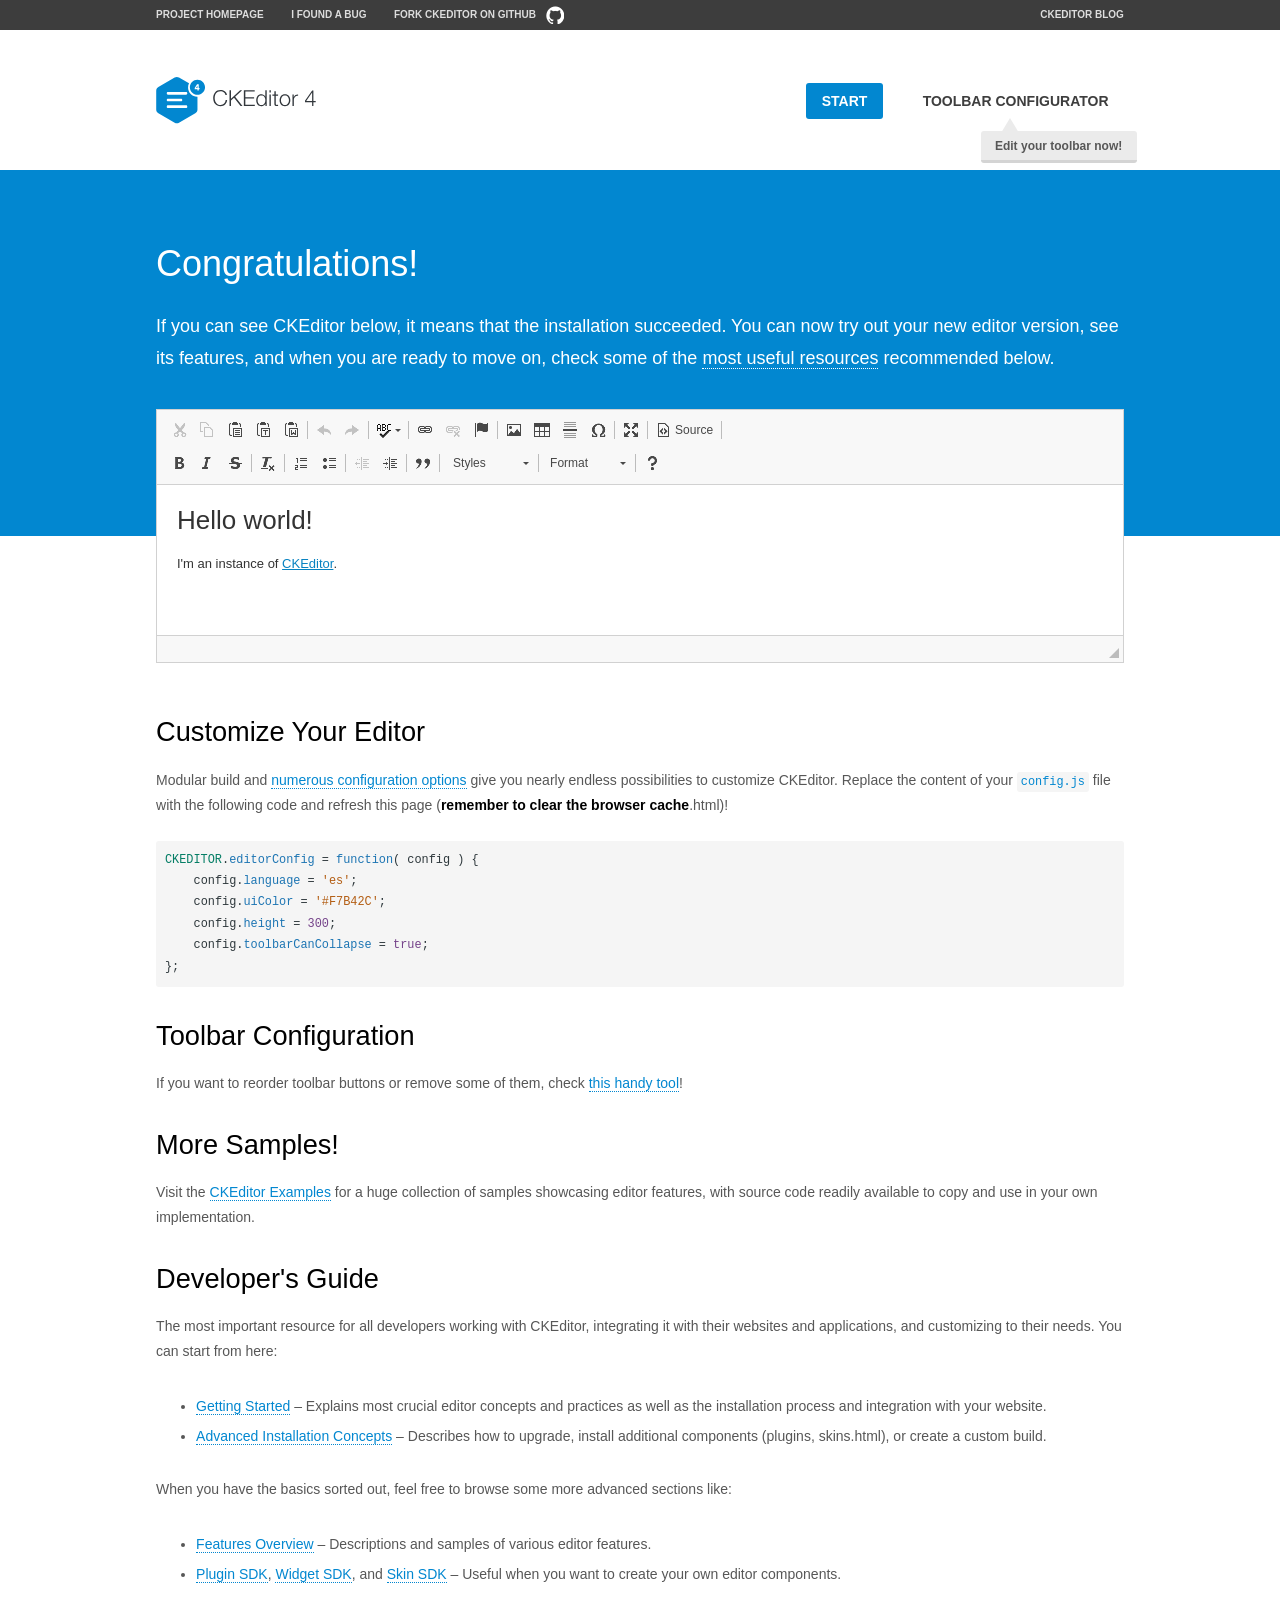
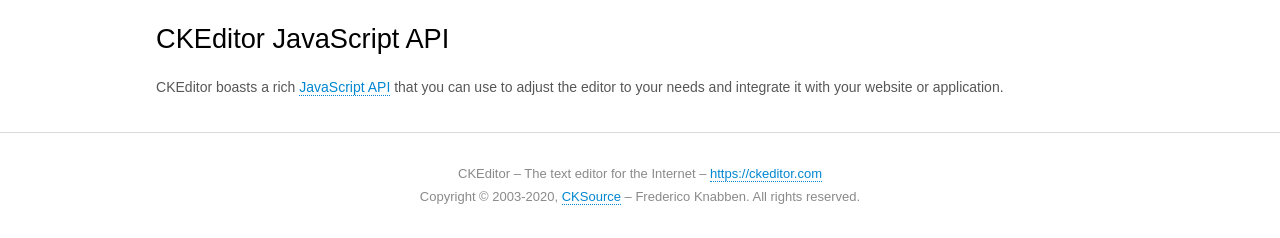
<file: ckeditor_4.14.1_standard_easyimage/ckeditor/samples/index.html>
<!DOCTYPE html>
<!--
Copyright (c) 2003-2020, CKSource - Frederico Knabben. All rights reserved.
For licensing, see LICENSE.md or https://ckeditor.com/legal/ckeditor-oss-license
-->
<html lang="en">
<head>
	<meta charset="utf-8">
	<title>CKEditor Sample</title>
	<script src="../ckeditor.js"></script>
	<script src="js/sample.js"></script>
	<link rel="stylesheet" href="css/samples.css">
	<link rel="stylesheet" href="toolbarconfigurator/lib/codemirror/neo.css">
	<meta name="viewport" content="width=device-width,initial-scale=1">
	<meta name="description" content="Try the latest sample of CKEditor 4 and learn more about customizing your WYSIWYG editor with endless possibilities.">
</head>
<body id="main">

<nav class="navigation-a">
	<div class="grid-container">
		<ul class="navigation-a-left grid-width-70">
			<li><a href="https://ckeditor.com/ckeditor-4/">Project Homepage</a></li>
			<li><a href="https://github.com/ckeditor/ckeditor4/issues">I found a bug</a></li>
			<li><a href="https://github.com/ckeditor/ckeditor4" class="icon-pos-right icon-navigation-a-github">Fork CKEditor on GitHub</a></li>
		</ul>
		<ul class="navigation-a-right grid-width-30">
			<li><a href="https://ckeditor.com/blog/">CKEditor Blog</a></li>
		</ul>
	</div>
</nav>

<header class="header-a">
	<div class="grid-container">
		<h1 class="header-a-logo grid-width-30">
			<a href="index.html"><img src="img/logo.svg" onerror="this.src='img/logo.png'; this.onerror=null;" alt="CKEditor Sample"></a>
		</h1>

		<nav class="navigation-b grid-width-70">
			<ul>
				<li><a href="index.html" class="button-a button-a-background">Start</a></li>
				<li><a href="toolbarconfigurator/index.html" class="button-a">Toolbar configurator <span class="balloon-a balloon-a-nw">Edit your toolbar now!</span></a></li>
			</ul>
		</nav>
	</div>
</header>

<main>
	<div class="adjoined-top">
		<div class="grid-container">
			<div class="content grid-width-100">
				<h1>Congratulations!</h1>
				<p>
					If you can see CKEditor below, it means that the installation succeeded.
					You can now try out your new editor version, see its features, and when you are ready to move on, check some of the <a href="#sample-customize">most useful resources</a> recommended below.
				</p>
			</div>
		</div>
	</div>
	<div class="adjoined-bottom">
		<div class="grid-container">
			<div class="grid-width-100">
				<div id="editor">
					<h1>Hello world!</h1>
					<p>I'm an instance of <a href="https://ckeditor.com">CKEditor</a>.</p>
				</div>
			</div>
		</div>
	</div>

	<div class="grid-container">
		<div class="content grid-width-100">
			<section id="sample-customize">
				<h2>Customize Your Editor</h2>
				<p>Modular build and <a href="https://ckeditor.com/docs/ckeditor4/latest/guide/dev_configuration.html">numerous configuration options</a> give you nearly endless possibilities to customize CKEditor. Replace the content of your <code><a href="../config.js">config.js</a></code> file with the following code and refresh this page (<strong>remember to clear the browser cache</strong>.html)!</p>
		<pre class="cm-s-neo CodeMirror"><code><span style="padding-right: 0.1px;"><span class="cm-variable">CKEDITOR</span>.<span class="cm-property">editorConfig</span> <span class="cm-operator">=</span> <span class="cm-keyword">function</span>( <span class="cm-def">config</span> ) {</span>
<span style="padding-right: 0.1px;"><span class="cm-tab">	</span><span class="cm-variable-2">config</span>.<span class="cm-property">language</span> <span class="cm-operator">=</span> <span class="cm-string">'es'</span>;</span>
<span style="padding-right: 0.1px;"><span class="cm-tab">	</span><span class="cm-variable-2">config</span>.<span class="cm-property">uiColor</span> <span class="cm-operator">=</span> <span class="cm-string">'#F7B42C'</span>;</span>
<span style="padding-right: 0.1px;"><span class="cm-tab">	</span><span class="cm-variable-2">config</span>.<span class="cm-property">height</span> <span class="cm-operator">=</span> <span class="cm-number">300</span>;</span>
<span style="padding-right: 0.1px;"><span class="cm-tab">	</span><span class="cm-variable-2">config</span>.<span class="cm-property">toolbarCanCollapse</span> <span class="cm-operator">=</span> <span class="cm-atom">true</span>;</span>
<span style="padding-right: 0.1px;">};</span></code></pre>
			</section>

			<section>
				<h2>Toolbar Configuration</h2>
				<p>If you want to reorder toolbar buttons or remove some of them, check <a href="toolbarconfigurator/index.html">this handy tool</a>!</p>
			</section>

			<section>
				<h2>More Samples!</h2>
				<p>Visit the <a href="https://ckeditor.com/docs/ckeditor4/latest/examples/index.html">CKEditor Examples</a> for a huge collection of samples showcasing editor features, with source code readily available to copy and use in your own implementation.</p>
			</section>

			<section>
				<h2>Developer's Guide</h2>
				<p>The most important resource for all developers working with CKEditor, integrating it with their websites and applications, and customizing to their needs. You can start from here:</p>
				<ul>
					<li><a href="https://ckeditor.com/docs/ckeditor4/latest/guide/dev_installation.html">Getting Started</a> &ndash; Explains most crucial editor concepts and practices as well as the installation process and integration with your website.</li>
					<li><a href="https://ckeditor.com/docs/ckeditor4/latest/guide/dev_advanced_installation.html">Advanced Installation Concepts</a> &ndash; Describes how to upgrade, install additional components (plugins, skins.html), or create a custom build.</li>
				</ul>
					<p>When you have the basics sorted out, feel free to browse some more advanced sections like:</p>
				<ul>
					<li><a href="https://ckeditor.com/docs/ckeditor4/latest/features/index.html">Features Overview</a> &ndash; Descriptions and samples of various editor features.</li>
					<li><a href="https://ckeditor.com/docs/ckeditor4/latest/guide/plugin_sdk_intro.html">Plugin SDK</a>, <a href="https://ckeditor.com/docs/ckeditor4/latest/guide/widget_sdk_intro.html">Widget SDK</a>, and <a href="https://ckeditor.com/docs/ckeditor4/latest/guide/skin_sdk_intro.html">Skin SDK</a> &ndash; Useful when you want to create your own editor components.</li>
				</ul>
			</section>

			<section>
				<h2>CKEditor JavaScript API</h2>
				<p>CKEditor boasts a rich <a href="https://ckeditor.com/docs/ckeditor4/latest/api/index.html">JavaScript API</a> that you can use to adjust the editor to your needs and integrate it with your website or application.</p>
			</section>
		</div>
	</div>
</main>

<footer class="footer-a grid-container">
	<div class="grid-container">
		<p class="grid-width-100">
			CKEditor &ndash; The text editor for the Internet &ndash; <a class="samples" href="https://ckeditor.com/">https://ckeditor.com</a>
		</p>
		<p class="grid-width-100" id="copy">
			Copyright &copy; 2003-2020, <a class="samples" href="https://cksource.com/">CKSource</a> &ndash; Frederico Knabben. All rights reserved.
		</p>
	</div>
</footer>
<script>
	initSample();
</script>

</body>
</html>
</file>
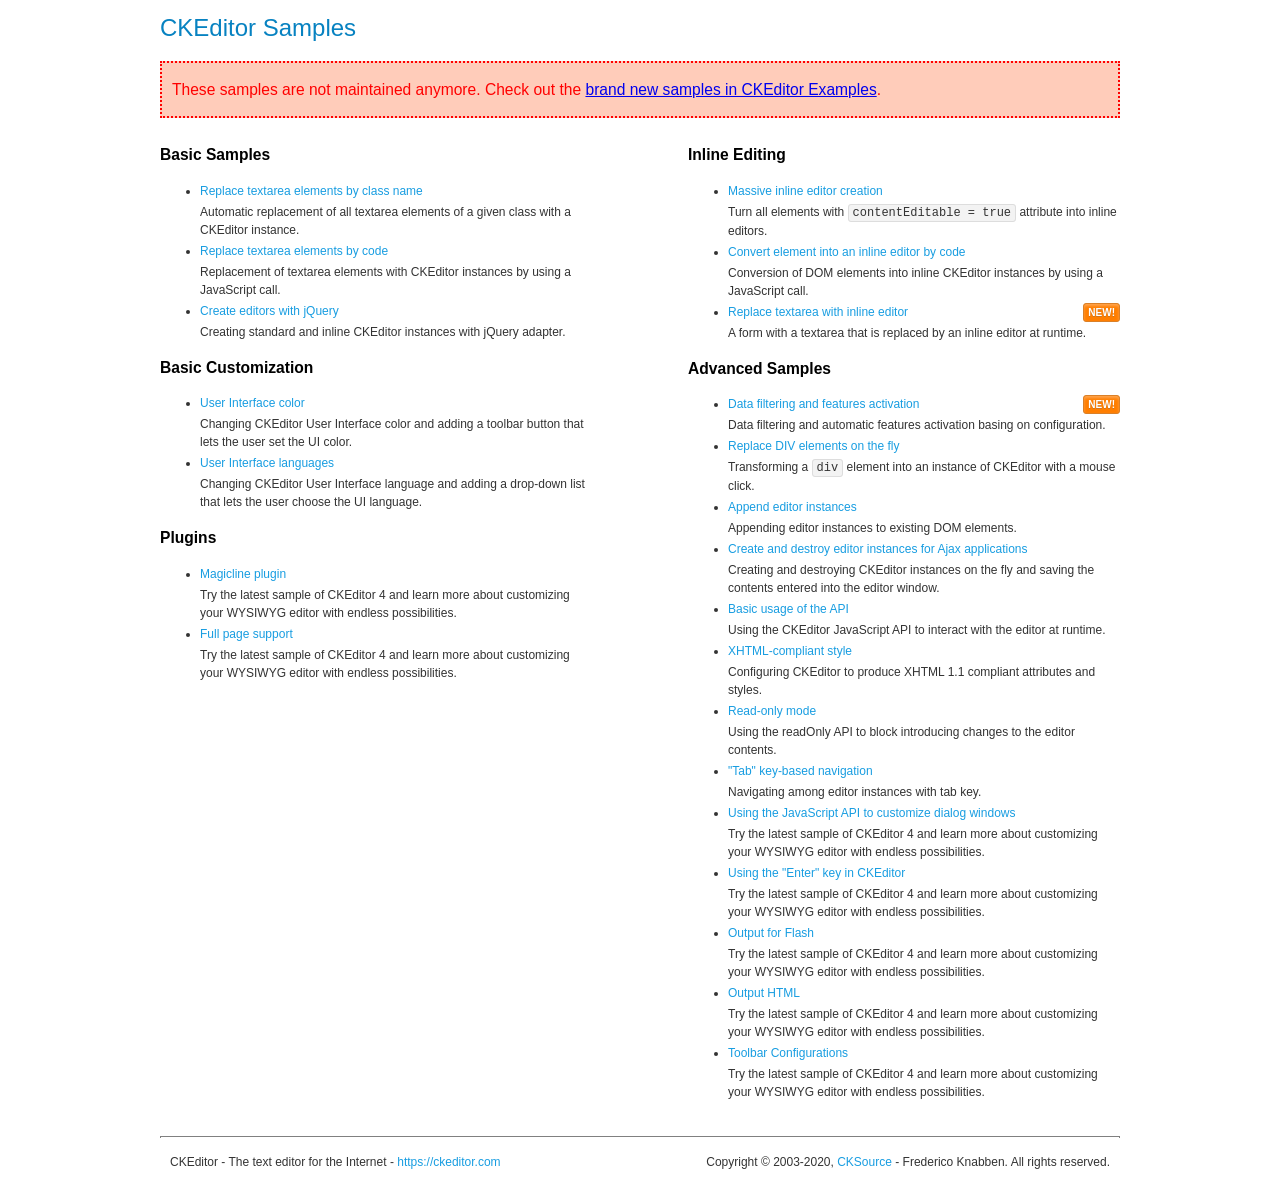
<file: ckeditor_4.14.1_standard_easyimage/ckeditor/samples/old/index.html>
<!DOCTYPE html>
<!--
Copyright (c) 2003-2020, CKSource - Frederico Knabben. All rights reserved.
For licensing, see LICENSE.md or https://ckeditor.com/legal/ckeditor-oss-license
-->
<html lang="en">
<head>
	<meta charset="utf-8">
	<title>CKEditor Samples</title>
	<link rel="stylesheet" href="sample.css">
	<meta name="description" content="Try the latest sample of CKEditor 4 and learn more about customizing your WYSIWYG editor with endless possibilities.">
</head>
<body>
	<h1 class="samples">
		CKEditor Samples
	</h1>
	<div class="warning deprecated">
		These samples are not maintained anymore. Check out the <a href="https://ckeditor.com/docs/ckeditor4/latest/examples/index.html">brand new samples in CKEditor Examples</a>.
	</div>
	<div class="twoColumns">
		<div class="twoColumnsLeft">
			<h2 class="samples">
				Basic Samples
			</h2>
			<dl class="samples">
				<dt><a class="samples" href="replacebyclass.html">Replace textarea elements by class name</a></dt>
				<dd>Automatic replacement of all textarea elements of a given class with a CKEditor instance.</dd>

				<dt><a class="samples" href="replacebycode.html">Replace textarea elements by code</a></dt>
				<dd>Replacement of textarea elements with CKEditor instances by using a JavaScript call.</dd>

				<dt><a class="samples" href="jquery.html">Create editors with jQuery</a></dt>
				<dd>Creating standard and inline CKEditor instances with jQuery adapter.</dd>
			</dl>

			<h2 class="samples">
				Basic Customization
			</h2>
			<dl class="samples">
				<dt><a class="samples" href="uicolor.html">User Interface color</a></dt>
				<dd>Changing CKEditor User Interface color and adding a toolbar button that lets the user set the UI color.</dd>

				<dt><a class="samples" href="uilanguages.html">User Interface languages</a></dt>
				<dd>Changing CKEditor User Interface language and adding a drop-down list that lets the user choose the UI language.</dd>
			</dl>


			<h2 class="samples">Plugins</h2>
<dl class="samples">
<dt><a class="samples" href="magicline/magicline.html">Magicline plugin</a></dt>
<dd>Try the latest sample of CKEditor 4 and learn more about customizing your WYSIWYG editor with endless possibilities.</dd>

<dt><a class="samples" href="wysiwygarea/fullpage.html">Full page support</a></dt>
<dd>Try the latest sample of CKEditor 4 and learn more about customizing your WYSIWYG editor with endless possibilities.</dd>
</dl>
		</div>
		<div class="twoColumnsRight">
			<h2 class="samples">
				Inline Editing
			</h2>
			<dl class="samples">
				<dt><a class="samples" href="inlineall.html">Massive inline editor creation</a></dt>
				<dd>Turn all elements with <code>contentEditable = true</code> attribute into inline editors.</dd>

				<dt><a class="samples" href="inlinebycode.html">Convert element into an inline editor by code</a></dt>
				<dd>Conversion of DOM elements into inline CKEditor instances by using a JavaScript call.</dd>

				<dt><a class="samples" href="inlinetextarea.html">Replace textarea with inline editor</a> <span class="new">New!</span></dt>
				<dd>A form with a textarea that is replaced by an inline editor at runtime.</dd>

				
			</dl>

			<h2 class="samples">
				Advanced Samples
			</h2>
			<dl class="samples">
				<dt><a class="samples" href="datafiltering.html">Data filtering and features activation</a> <span class="new">New!</span></dt>
				<dd>Data filtering and automatic features activation basing on configuration.</dd>

				<dt><a class="samples" href="divreplace.html">Replace DIV elements on the fly</a></dt>
				<dd>Transforming a <code>div</code> element into an instance of CKEditor with a mouse click.</dd>

				<dt><a class="samples" href="appendto.html">Append editor instances</a></dt>
				<dd>Appending editor instances to existing DOM elements.</dd>

				<dt><a class="samples" href="ajax.html">Create and destroy editor instances for Ajax applications</a></dt>
				<dd>Creating and destroying CKEditor instances on the fly and saving the contents entered into the editor window.</dd>

				<dt><a class="samples" href="api.html">Basic usage of the API</a></dt>
				<dd>Using the CKEditor JavaScript API to interact with the editor at runtime.</dd>

				<dt><a class="samples" href="xhtmlstyle.html">XHTML-compliant style</a></dt>
				<dd>Configuring CKEditor to produce XHTML 1.1 compliant attributes and styles.</dd>

				<dt><a class="samples" href="readonly.html">Read-only mode</a></dt>
				<dd>Using the readOnly API to block introducing changes to the editor contents.</dd>

				<dt><a class="samples" href="tabindex.html">"Tab" key-based navigation</a></dt>
				<dd>Navigating among editor instances with tab key.</dd>


				
<dt><a class="samples" href="dialog/dialog.html">Using the JavaScript API to customize dialog windows</a></dt>
<dd>Try the latest sample of CKEditor 4 and learn more about customizing your WYSIWYG editor with endless possibilities.</dd>

<dt><a class="samples" href="enterkey/enterkey.html">Using the &quot;Enter&quot; key in CKEditor</a></dt>
<dd>Try the latest sample of CKEditor 4 and learn more about customizing your WYSIWYG editor with endless possibilities.</dd>

<dt><a class="samples" href="htmlwriter/outputforflash.html">Output for Flash</a></dt>
<dd>Try the latest sample of CKEditor 4 and learn more about customizing your WYSIWYG editor with endless possibilities.</dd>

<dt><a class="samples" href="htmlwriter/outputhtml.html">Output HTML</a></dt>
<dd>Try the latest sample of CKEditor 4 and learn more about customizing your WYSIWYG editor with endless possibilities.</dd>

<dt><a class="samples" href="toolbar/toolbar.html">Toolbar Configurations</a></dt>
<dd>Try the latest sample of CKEditor 4 and learn more about customizing your WYSIWYG editor with endless possibilities.</dd>

			</dl>
		</div>
	</div>
	<div id="footer">
		<hr>
		<p>
			CKEditor - The text editor for the Internet - <a class="samples" href="https://ckeditor.com/">https://ckeditor.com</a>
		</p>
		<p id="copy">
			Copyright &copy; 2003-2020, <a class="samples" href="https://cksource.com/">CKSource</a> - Frederico Knabben. All rights reserved.
		</p>
	</div>
</body>
</html>
</file>
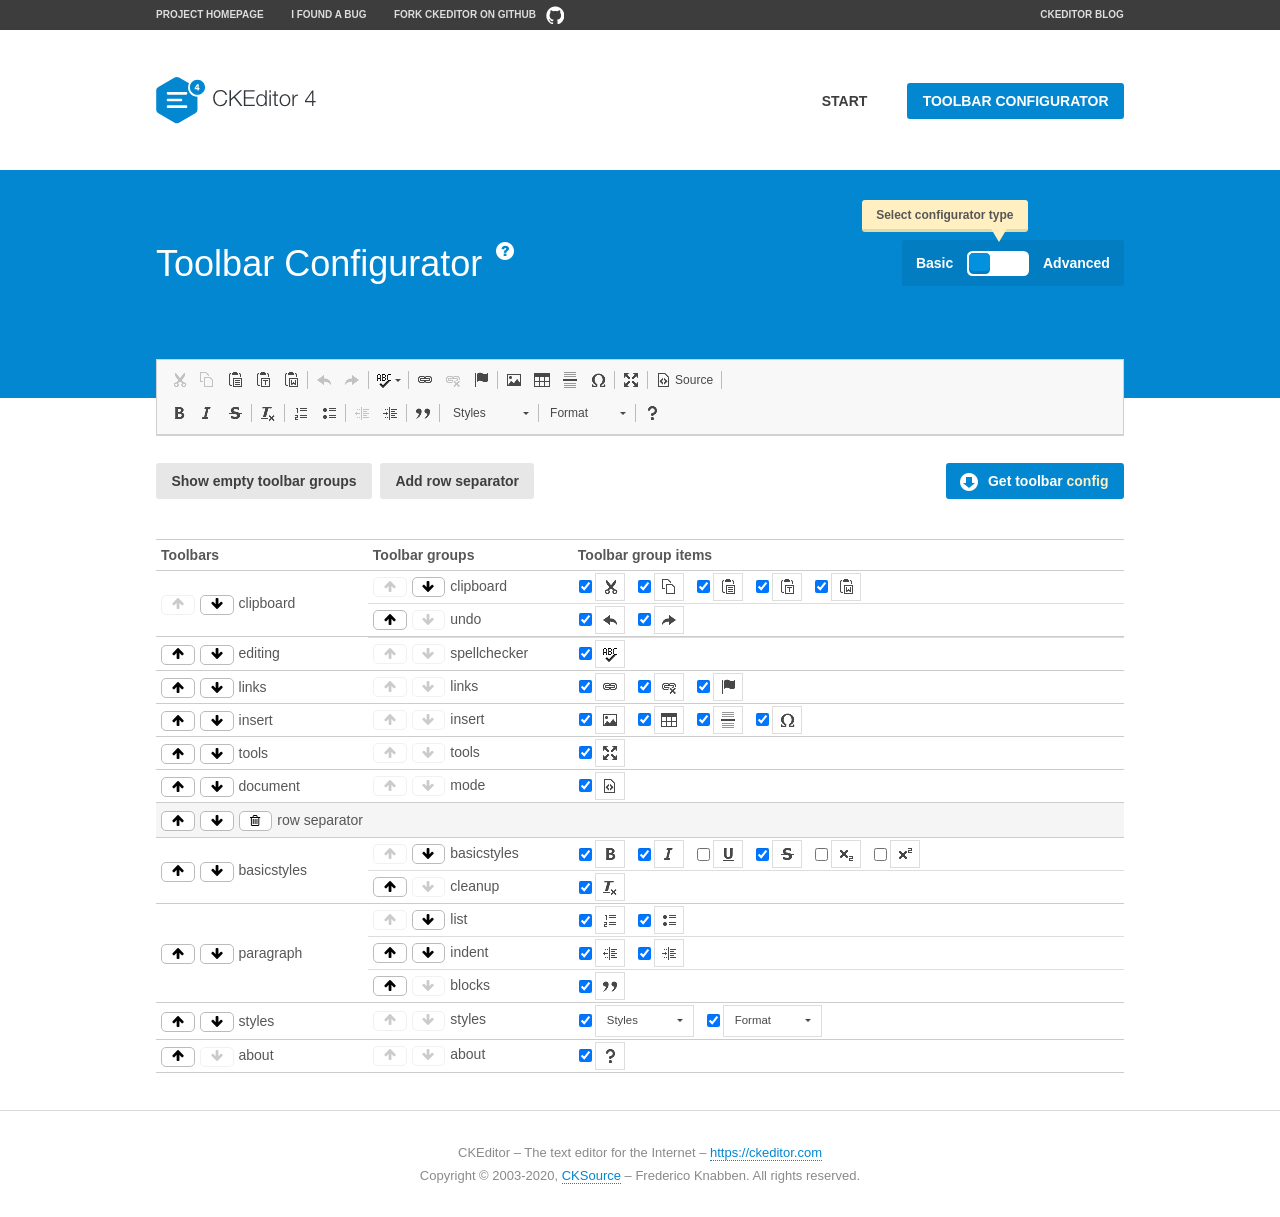
<file: ckeditor_4.14.1_standard_easyimage/ckeditor/samples/toolbarconfigurator/index.html>
<!DOCTYPE html>
<!--
Copyright (c) 2003-2020, CKSource - Frederico Knabben. All rights reserved.
For licensing, see LICENSE.md or https://ckeditor.com/legal/ckeditor-oss-license
-->
<!--[if IE 8]><html class="ie8"><![endif]-->
<!--[if gt IE 8]><html><![endif]-->
<!--[if !IE]><!--><html lang="en"><!--<![endif]-->
<head>
	<meta charset="utf-8">
	<title>Toolbar Configurator</title>
	<script src="../../ckeditor.js"></script>
	<script>
		if ( CKEDITOR.env.ie && CKEDITOR.env.version < 9 )
			CKEDITOR.tools.enableHtml5Elements( document );
	</script>
	<link rel="stylesheet" href="lib/codemirror/codemirror.css">
	<link rel="stylesheet" href="lib/codemirror/show-hint.css">
	<link rel="stylesheet" href="lib/codemirror/neo.css">
	<link rel="stylesheet" href="css/fontello.css">
	<link rel="stylesheet" href="../css/samples.css">
	<meta name="description" content="Try the latest sample of CKEditor 4 and learn more about customizing your WYSIWYG editor with endless possibilities.">
</head>
<body id="toolbar">

<nav class="navigation-a">
	<div class="grid-container">
		<ul class="navigation-a-left grid-width-70">
			<li><a href="https://ckeditor.com/ckeditor-4/">Project Homepage</a></li>
			<li><a href="https://github.com/ckeditor/ckeditor4/issues">I found a bug</a></li>
			<li><a href="https://github.com/ckeditor/ckeditor4" class="icon-pos-right icon-navigation-a-github">Fork CKEditor on GitHub</a></li>
		</ul>
		<ul class="navigation-a-right grid-width-30">
			<li><a href="https://ckeditor.com/blog/">CKEditor Blog</a></li>
		</ul>
	</div>
</nav>

<header class="header-a">
	<div class="grid-container">
		<h1 class="header-a-logo grid-width-30">
			<a href="../index.html"><img src="../img/logo.svg" onerror="this.src='../img/logo.png'; this.onerror=null;" alt="CKEditor Logo"></a>
		</h1>
		<nav class="navigation-b grid-width-70">
			<ul>
				<li><a href="../index.html"  class="button-a">Start</a></li>
				<li><a href="index.html"  class="button-a button-a-background">Toolbar configurator</a></li>
			</ul>
		</nav>
	</div>
</header>

<main>
	<div class="adjoined-top">
		<div class="grid-container">
			<div class="content grid-width-100">
				<div class="grid-container-nested">
					<h1 class="grid-width-60">
						Toolbar Configurator
						<a href="#help-content" type="button" title="Configurator help" id="help" class="button-a button-a-background button-a-no-text icon-pos-left icon-question-mark">Help</a>
					</h1>

					<div class="grid-width-40 grid-switch-magic">
						<div class="switch">
							<span class="balloon-a balloon-a-se">Select configurator type</span>
							<input type="radio" name="radio" data-num="1" id="radio-basic" />
							<input type="radio" name="radio" data-num="2" id="radio-advanced" />
							<label data-for="1" for="radio-basic">Basic</label>
							<span class="switch-inner">
								<span class="handler"></span>
							</span>
							<label data-for="2" for="radio-advanced">Advanced</label>
						</div>
					</div>
				</div>
			</div>
		</div>
	</div>
	<div class="adjoined-bottom">
		<div class="grid-container">
			<div class="grid-width-100">
				<div class="editors-container">
					<div id="editor-basic"></div>
					<div id="editor-advanced"></div>
				</div>
			</div>
		</div>
	</div>

	<div class="grid-container configurator">
		<div class="content grid-width-100">
			<div class="configurator">
				<div>
					<div id="toolbarModifierWrapper"></div>
				</div>
			</div>
		</div>
	</div>

	<div id="help-content">
		<div class="grid-container">
			<div class="grid-width-100">
				<h2>What Am I Doing Here?</h2>

				<div class="grid-container grid-container-nested">
					<div class="basic">
						<div class="grid-width-50">
							<p>Arrange <a href="https://ckeditor.com/docs/ckeditor4/latest/api/CKEDITOR_config.html#cfg-toolbarGroups">toolbar groups</a>, toggle <a href="https://ckeditor.com/docs/ckeditor4/latest/api/CKEDITOR_config.html#cfg-removeButtons">button visibility</a> according to your needs and get your toolbar configuration.</p>
							<p>You can replace the content of the <a href="../../config.js"><code>config.js</code></a> file with the generated configuration. If you already set some configuration options you will need to merge both configurations.</p>
						</div>
						<div class="grid-width-50">
							<p>Read more about different ways of <a href="https://ckeditor.com/docs/ckeditor4/latest/guide/dev_configuration.html">setting configuration</a> and do not forget about <strong>clearing browser cache</strong>.</p>
							<p>Arranging toolbar groups is the recommended way of configuring the toolbar, but if you need more freedom you can use the <a href="#advanced">advanced configurator</a>.</p>
						</div>
					</div>
					<div class="advanced" style="display: none;">
						<div class="grid-width-50">
							<p>With this code editor you can edit your <a href="https://ckeditor.com/docs/ckeditor4/latest/api/CKEDITOR_config.html#cfg-toolbar">toolbar configuration</a> live.</p>
							<p>You can replace the content of the <a href="../../config.js"><code>config.js</code></a> file with the generated configuration. If you already set some configuration options you will need to merge both configurations.</p>
						</div>
						<div class="grid-width-50">
							<p>Read more about different ways of <a href="https://ckeditor.com/docs/ckeditor4/latest/guide/dev_configuration.html">setting configuration</a> and do not forget about <strong>clearing browser cache</strong>.</p>
						</div>
					</div>
				</div>

				<p class="grid-container grid-container-nested">
					<button type="button" class="help-content-close grid-width-100 button-a button-a-background">Got it. Let's play!</button>
				</p>
			</div>
		</div>
	</div>
</main>

<footer class="footer-a grid-container">
	<p class="grid-width-100">
		CKEditor &ndash; The text editor for the Internet &ndash; <a class="samples" href="https://ckeditor.com/">https://ckeditor.com</a>
	</p>
	<p class="grid-width-100" id="copy">
		Copyright &copy; 2003-2020, <a class="samples" href="https://cksource.com/">CKSource</a> &ndash; Frederico Knabben. All rights reserved.
	</p>
</footer>

<script src="lib/codemirror/codemirror.js"></script>
<script src="lib/codemirror/javascript.js"></script>
<script src="lib/codemirror/show-hint.js"></script>

<script src="js/fulltoolbareditor.js"></script>
<script src="js/abstracttoolbarmodifier.js"></script>
<script src="js/toolbarmodifier.js"></script>
<script src="js/toolbartextmodifier.js"></script>
<script src="../js/sf.js"></script>

<script>
	( function() {
		'use strict';

		var mode = ( window.location.hash.substr( 1 ) === 'advanced' ) ? 'advanced' : 'basic',
			configuratorSection = CKEDITOR.document.findOne( 'main > .grid-container.configurator' ),
			basicInstruction = CKEDITOR.document.findOne( '#help-content .basic' ),
			advancedInstruction = CKEDITOR.document.findOne( '#help-content .advanced' ),

			// Configurator mode switcher.
			modeSwitchBasic = CKEDITOR.document.getById( 'radio-basic' ),
			modeSwitchAdvanced = CKEDITOR.document.getById( 'radio-advanced' );

		// Initial setup
		function updateSwitcher() {
			if ( mode === 'advanced' ) {
				modeSwitchAdvanced.$.checked = true;
			} else {
				modeSwitchBasic.$.checked = true;
			}
		}

		updateSwitcher();

		CKEDITOR.document.getWindow().on( 'hashchange', function( e ) {
			var hash = window.location.hash.substr( 1 );
			if ( !( hash === 'advanced' || hash === 'basic' ) ) {
				return;
			}
			mode = hash;
			onToolbarsDone( mode );
		} );

		CKEDITOR.document.getWindow().on( 'resize', function() {
			updateToolbar( ( mode === 'basic' ? toolbarModifier : toolbarTextModifier )[ 'editorInstance' ] );
		} );

		function onRefresh( modifier ) {
			modifier = modifier || this;

			if ( mode === 'basic' && modifier instanceof ToolbarConfigurator.ToolbarTextModifier ) {
				return;
			}

			// CodeMirror container becomes visible, so we need to refresh and to avoid rendering problems.
			if ( mode === 'advanced' && modifier instanceof ToolbarConfigurator.ToolbarTextModifier ) {
				modifier.codeContainer.refresh();
			}

			updateToolbar( modifier.editorInstance );
		}

		function updateToolbar( editor ) {
			var editorContainer = editor.container;

			// Not always editor is loaded.
			if ( !editorContainer ) {
				return;
			}

			var displayStyle = editorContainer.getStyle( 'display' );

			editorContainer.setStyle( 'display', 'block' );

			var newHeight = editorContainer.getSize( 'height' );

			var newMarginTop = parseInt( editorContainer.getComputedStyle( 'margin-top' ), 10 );
			newMarginTop = ( isNaN( newMarginTop ) ? 0 : Number( newMarginTop ) );

			var newMarginBottom = parseInt( editorContainer.getComputedStyle( 'margin-bottom' ), 10 );
			newMarginBottom = ( isNaN( newMarginBottom ) ? 0 : Number( newMarginBottom ) );

			var result = newHeight + newMarginTop + newMarginBottom;

			editorContainer.setStyle( 'display', displayStyle );

			editor.container.getAscendant( 'div' ).setStyle( 'height', result + 'px' );
		}

		var toolbarModifier = new ToolbarConfigurator.ToolbarModifier( 'editor-basic' );

		var done = 0;
		toolbarModifier.init( onToolbarInit );
		toolbarModifier.onRefresh = onRefresh;

		CKEDITOR.document.getById( 'toolbarModifierWrapper' ).append( toolbarModifier.mainContainer );

		var toolbarTextModifier = new ToolbarConfigurator.ToolbarTextModifier( 'editor-advanced' );
		toolbarTextModifier.init( onToolbarInit );
		toolbarTextModifier.onRefresh = onRefresh;

		function onToolbarInit() {
			if ( ++done === 2 ) {
				onToolbarsDone();

				positionSticky.watch( CKEDITOR.document.findOne( '.toolbar' ), function() {
					return mode === 'advanced';
				} );
			}
		}

		function onToolbarsDone() {
			if ( mode === 'basic' ) {
				toggleModeBasic( false );
			} else {
				toggleModeAdvanced( false );
			}

			updateSwitcher();

			setTimeout( function() {
				CKEDITOR.document.findOne( '.editors-container' ).addClass( 'active' );
				CKEDITOR.document.findOne( '#toolbarModifierWrapper' ).addClass( 'active' );
			}, 200 );
		}

		CKEDITOR.document.getById( 'toolbarModifierWrapper' ).append( toolbarTextModifier.mainContainer );

		function toogleModeSwitch( onElement, offElement, onModifier, offModifier ) {
			onElement.addClass( 'fancy-button-active' );
			offElement.removeClass( 'fancy-button-active' );

			onModifier.showUI();
			offModifier.hideUI();
		}

		function toggleModeBasic( callOnRefresh ) {
			callOnRefresh = ( callOnRefresh !== false );
			mode = 'basic';
			window.location.hash = '#basic';
			toogleModeSwitch( modeSwitchBasic, modeSwitchAdvanced, toolbarModifier, toolbarTextModifier );

			configuratorSection.removeClass( 'freed-width' );
			basicInstruction.show();
			advancedInstruction.hide();

			callOnRefresh && onRefresh( toolbarModifier );
		}

		function toggleModeAdvanced( callOnRefresh ) {
			callOnRefresh = ( callOnRefresh !== false );
			mode = 'advanced';
			window.location.hash = '#advanced';
			toogleModeSwitch( modeSwitchAdvanced, modeSwitchBasic, toolbarTextModifier, toolbarModifier );

			configuratorSection.addClass( 'freed-width' );
			advancedInstruction.show();
			basicInstruction.hide();

			callOnRefresh && onRefresh( toolbarTextModifier );
		}

		modeSwitchBasic.on( 'click', toggleModeBasic );
		modeSwitchAdvanced.on( 'click', toggleModeAdvanced );

		//
		// Position:sticky for the toolbar.
		//

		// Will make elements behave like they were styled with position:sticky.
		var positionSticky = {
			// Store object: {
			// 		element: CKEDITOR.dom.element, // Element which will float.
			// 		placeholder: CKEDITOR.dom.element, // Placeholder which is place to prevent page bounce.
			// 		isFixed: boolean // Whether element float now.
			// }
			watched: [],

			active: [],

			staticContainer: null,

			init: function() {
				var element = CKEDITOR.dom.element.createFromHtml(
					'<div class="staticContainer">' +
						'<div class="grid-container" >' +
							'<div class="grid-width-100">' +
								'<div class="inner"></div>' +
							'</div>' +
						'</div>' +
					'</div>' );

				this.staticContainer = element.findOne( '.inner' );

				CKEDITOR.document.getBody().append( element );
			},

			watch: function( element, preventFunc ) {
				this.watched.push( {
					element: element,
					placeholder: new CKEDITOR.dom.element( 'div' ),
					isFixed: false,
					preventFunc: preventFunc
				} );
			},

			checkAll: function() {
				for ( var i = 0; i < this.watched.length; i++ ) {
					this.check( this.watched[ i ] );
				}
			},

			check: function( element ) {
				var isFixed = element.isFixed;
				var shouldBeFixed = this.shouldBeFixed( element );

				// Nothing to be done.
				if ( isFixed === shouldBeFixed ) {
					return;
				}

				var placeholder = element.placeholder;

				if ( isFixed ) {
					// Unfixing.

					element.element.insertBefore( placeholder );
					placeholder.remove();

					element.element.removeStyle( 'margin' );

					this.active.splice( CKEDITOR.tools.indexOf( this.active, element ), 1 );

				} else {
					// Fixing.
					placeholder.setStyle( 'width', element.element.getSize( 'width' ) + 'px' );
					placeholder.setStyle( 'height', element.element.getSize( 'height' ) + 'px' );
					placeholder.setStyle( 'margin-bottom', element.element.getComputedStyle( 'margin-bottom' ) );
					placeholder.setStyle( 'display', element.element.getComputedStyle( 'display' ) );
					placeholder.insertAfter( element.element );

					this.staticContainer.append( element.element );

					this.active.push( element );
				}

				element.isFixed = !element.isFixed;
			},

			shouldBeFixed: function( element ) {
				if ( element.preventFunc && element.preventFunc() ) {
					return false;
				}

				// If element is already fixed we are checking it's placeholder.
				var related = ( element.isFixed ? element.placeholder : element.element ),
					clientRect = related.$.getBoundingClientRect(),
					staticHeight = this.staticContainer.getSize('height' ),
					elemHeight = element.element.getSize( 'height' );

				if ( element.isFixed ) {
					return ( clientRect.top + elemHeight < staticHeight );
				} else {
					return ( clientRect.top < staticHeight );
				}
			}
		};

		positionSticky.init();

		CKEDITOR.document.getWindow().on( 'scroll',
			CKEDITOR.tools.eventsBuffer( 100, positionSticky.checkAll, positionSticky ).input
		);

		// Make the toolbar sticky.
		positionSticky.watch( CKEDITOR.document.findOne( '.editors-container' ) );

		// Help button and help-content.
		( function() {
			var helpButton = CKEDITOR.document.getById( 'help' ),
				helpContent = CKEDITOR.document.getById( 'help-content' );

			// Don't show help button on IE8 because it's unsupported by Pico Modal.
			if ( CKEDITOR.env.ie && CKEDITOR.env.version == 8 ) {
				helpButton.hide();
			} else {
				// Display help modal when the button is clicked.
				helpButton.on( 'click', function( evt ) {
					SF.modal( {
						// Clone modal content from DOM.
						content: helpContent.getHtml(),

						afterCreate: function( modal ) {
							// Enable modal content button to close the modal.
							new CKEDITOR.dom.element( modal.modalElem() ).findOne( '.help-content-close' ).once( 'click', modal.close );
						}
					} ).show();
				} );
			}
		} )();
	} )();
</script>
</body>
</html>
</file>
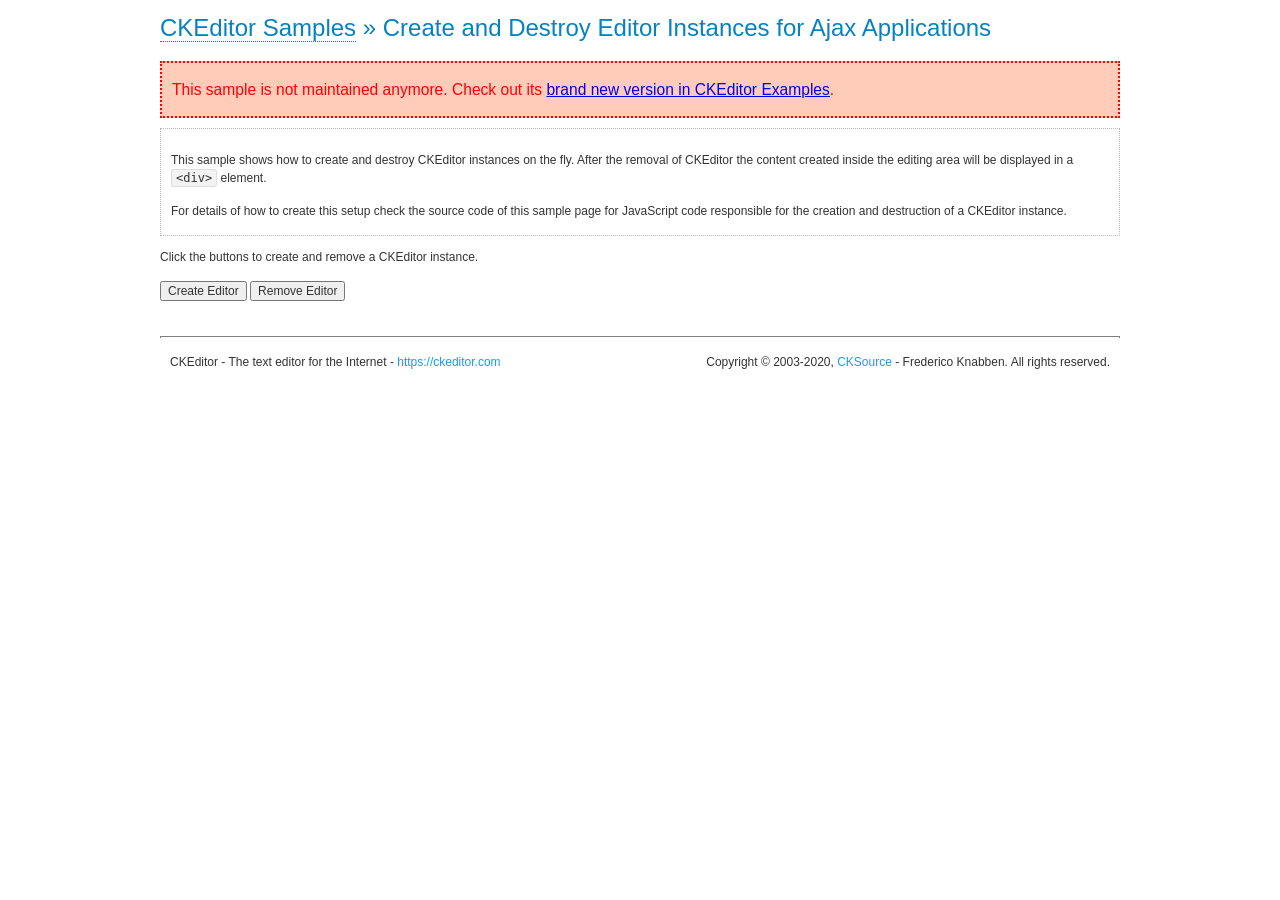
<file: ckeditor_4.14.1_standard_easyimage/ckeditor/samples/old/ajax.html>
<!DOCTYPE html>
<!--
Copyright (c) 2003-2020, CKSource - Frederico Knabben. All rights reserved.
For licensing, see LICENSE.md or https://ckeditor.com/legal/ckeditor-oss-license
-->
<html lang="en">
<head>
	<meta charset="utf-8">
	<title>Ajax &mdash; CKEditor Sample</title>
	<script src="../../ckeditor.js"></script>
	<link rel="stylesheet" href="sample.css">
	<meta name="description" content="Try the latest sample of CKEditor 4 and learn more about customizing your WYSIWYG editor with endless possibilities.">
	<script>

		var editor, html = '';

		function createEditor() {
			if ( editor )
				return;

			// Create a new editor inside the <div id="editor">, setting its value to html
			var config = {};
			editor = CKEDITOR.appendTo( 'editor', config, html );
		}

		function removeEditor() {
			if ( !editor )
				return;

			// Retrieve the editor contents. In an Ajax application, this data would be
			// sent to the server or used in any other way.
			document.getElementById( 'editorcontents' ).innerHTML = html = editor.getData();
			document.getElementById( 'contents' ).style.display = '';

			// Destroy the editor.
			editor.destroy();
			editor = null;
		}

	</script>
</head>
<body>
	<h1 class="samples">
		<a href="index.html">CKEditor Samples</a> &raquo; Create and Destroy Editor Instances for Ajax Applications
	</h1>
	<div class="warning deprecated">
		This sample is not maintained anymore. Check out its <a href="https://ckeditor.com/docs/ckeditor4/latest/examples/saveajax.html">brand new version in CKEditor Examples</a>.
	</div>
	<div class="description">
		<p>
			This sample shows how to create and destroy CKEditor instances on the fly. After the removal of CKEditor the content created inside the editing
			area will be displayed in a <code>&lt;div&gt;</code> element.
		</p>
		<p>
			For details of how to create this setup check the source code of this sample page
			for JavaScript code responsible for the creation and destruction of a CKEditor instance.
		</p>
	</div>
	<p>Click the buttons to create and remove a CKEditor instance.</p>
	<p>
		<input onclick="createEditor();" type="button" value="Create Editor">
		<input onclick="removeEditor();" type="button" value="Remove Editor">
	</p>
	<!-- This div will hold the editor. -->
	<div id="editor">
	</div>
	<div id="contents" style="display: none">
		<p>
			Edited Contents:
		</p>
		<!-- This div will be used to display the editor contents. -->
		<div id="editorcontents">
		</div>
	</div>
	<div id="footer">
		<hr>
		<p>
			CKEditor - The text editor for the Internet - <a class="samples" href="https://ckeditor.com/">https://ckeditor.com</a>
		</p>
		<p id="copy">
			Copyright &copy; 2003-2020, <a class="samples" href="https://cksource.com/">CKSource</a> - Frederico
			Knabben. All rights reserved.
		</p>
	</div>
</body>
</html>
</file>
<file: ckeditor_4.14.1_standard_easyimage/ckeditor/samples/css/samples.css>
/**
 * @license Copyright (c) 2003-2020, CKSource - Frederico Knabben. All rights reserved.
 * For licensing, see LICENSE.md or https://ckeditor.com/legal/ckeditor-oss-license
 */
@media (max-width: 900px) {
  .global-is-mobile-hidden {
    display: none !important;
  }
}
article,
aside,
details,
figcaption,
figure,
footer,
header,
hgroup,
main,
menu,
nav,
section {
  display: block;
}
body,
html {
  margin: 0;
  padding: 0;
  font: 16px / 1.8 Arial, 'Helvetica Neue', Helvetica, sans-serif;
  font-weight: 300;
  color: #575757;
}
.grid-width-10 {
  width: 10%;
}
.grid-width-20 {
  width: 20%;
}
.grid-width-30 {
  width: 30%;
}
.grid-width-40 {
  width: 40%;
}
.grid-width-50 {
  width: 50%;
}
.grid-width-60 {
  width: 60%;
}
.grid-width-70 {
  width: 70%;
}
.grid-width-80 {
  width: 80%;
}
.grid-width-90 {
  width: 90%;
}
.grid-width-100 {
  width: 100%;
}
@media (max-width: 900px) {
  .grid-width-10,
  .grid-width-20,
  .grid-width-30,
  .grid-width-40,
  .grid-width-50,
  .grid-width-60,
  .grid-width-70,
  .grid-width-80,
  .grid-width-90,
  .grid-width-100 {
    width: 100%;
  }
}
*[class*="grid-width"] {
  -webkit-box-sizing: border-box;
  -moz-box-sizing: border-box;
  box-sizing: border-box;
  padding-left: 4%;
  padding-right: 4%;
  float: left;
}
*[class*="grid-width"]:after,
.grid-container:after,
*[class*="grid-width"]:before,
.grid-container:before {
  content: '';
  display: block;
  overflow: hidden;
  visibility: hidden;
  font-size: 0;
  line-height: 0;
  width: 0;
  height: 0;
}
*[class*="grid-width"]:after,
.grid-container:after {
  clear: both;
}
.grid-container {
  -webkit-box-sizing: border-box;
  -moz-box-sizing: border-box;
  box-sizing: border-box;
  margin-left: auto;
  margin-right: auto;
}
.grid-container-nested *[class*="grid-width"]:first-child {
  padding-left: 0;
}
.grid-container-nested *[class*="grid-width"]:last-child {
  padding-right: 0;
}
@media (max-width: 900px) {
  .grid-container-nested *[class*="grid-width"]:first-child {
    padding-left: 4%;
  }
  .grid-container-nested *[class*="grid-width"]:last-child {
    padding-right: 4%;
  }
}
.header-a {
  min-height: 140px;
  overflow: hidden;
}
.header-a .header-a-logo {
  margin: 40px 0 0;
}
@media (max-width: 900px) {
  .header-a .header-a-logo {
    text-align: center;
  }
}
.header-a .header-a-logo img {
  border: transparent;
}
.navigation-a {
  height: 30px;
  background: #3D3D3D;
  position: absolute;
  left: 0;
  right: 0;
  top: 0;
  padding: 0;
  overflow: hidden;
}
@media (max-width: 900px) {
  .navigation-a {
    text-align: center;
  }
}
.navigation-a ul {
  list-style: none;
  margin: 0;
  overflow: hidden;
}
.navigation-a ul li,
.navigation-a ul li a {
  display: inline-block;
}
@media (max-width: 900px) {
  .navigation-a ul {
    width: auto;
    text-overflow: ellipsis;
    white-space: nowrap;
    display: inline-block;
    float: none;
  }
  .navigation-a ul:before,
  .navigation-a ul:after {
    display: none;
  }
}
.navigation-a ul.navigation-a-left {
  text-align: left;
}
@media (max-width: 900px) {
  .navigation-a ul.navigation-a-left {
    padding-right: 0;
  }
}
.navigation-a ul.navigation-a-right {
  text-align: right;
}
@media (max-width: 900px) {
  .navigation-a ul.navigation-a-right {
    padding-left: 23px;
  }
}
.navigation-a ul li + li {
  margin-left: 23px;
}
.navigation-a ul li a {
  font-size: 10px;
  font-size: 0.625rem;
  line-height: 18px;
  line-height: 1.13rem;
  line-height: 30px;
  float: left;
  color: #ddd;
  font-weight: bold;
  text-decoration: none;
  text-transform: uppercase;
}
.navigation-a ul li a:hover {
  cursor: pointer;
  color: #fff;
}
.icon-navigation-a-github:before,
.icon-navigation-a-github:after {
  background-image: url("[data-uri]");
}
.navigation-b {
  text-align: right;
  margin: 52px 0 0;
  overflow: visible;
}
@media (max-width: 900px) {
  .navigation-b {
    text-align: center;
    margin-top: 20px;
    padding: 0;
  }
}
.navigation-b ul {
  padding: 0;
  list-style: none;
  margin: 0;
  overflow: visible;
}
.navigation-b ul li,
.navigation-b ul li a {
  display: inline-block;
}
@media (max-width: 900px) {
  .navigation-b ul {
    display: table;
    width: 100%;
    padding-bottom: 1.5em;
  }
}
@media (max-width: 900px) {
  .navigation-b ul li {
    display: table-row;
  }
}
.navigation-b ul li + li {
  margin-left: 20px;
}
@media (max-width: 900px) {
  .navigation-b ul li + li {
    margin-left: 0;
  }
}
.navigation-b ul li a {
  -webkit-box-sizing: border-box;
  -moz-box-sizing: border-box;
  box-sizing: border-box;
  text-transform: uppercase;
  text-decoration: none;
  outline: none;
}
@media (max-width: 900px) {
  .navigation-b ul li a {
    width: 100%;
    -webkit-border-radius: 0;
    -webkit-background-clip: padding-box;
    -moz-border-radius: 0;
    -moz-background-clip: padding;
    border-radius: 0;
    background-clip: padding-box;
  }
}
.footer-a {
  font-size: 13px;
  font-size: 0.8125rem;
  line-height: 23.4px;
  line-height: 1.46rem;
  padding-top: 2.25em;
  padding-bottom: 2.25em;
  overflow: hidden;
  color: #8a8a8a;
}
.footer-a a {
  color: #0287D0;
  text-decoration: none;
  border-bottom: 1px dotted #0287D0;
}
.footer-a a:hover {
  color: #0277b7;
}
.footer-a p {
  margin: 0;
  display: inline-block;
  text-align: center;
}
.content {
  font-size: 14px;
  font-size: 0.875rem;
  line-height: 25.2px;
  line-height: 1.57rem;
  overflow: hidden;
  padding-top: 1.5em;
  padding-bottom: 1.5em;
}
.content p {
  margin: 0.75em 0;
}
.content ul,
.content ol,
.content pre,
.content blockquote,
.content textarea:not([class^="cke"]),
.content .cke {
  margin: 1.875em 0;
}
.content code,
.content kbd {
  -webkit-border-radius: 3px;
  -webkit-background-clip: padding-box;
  -moz-border-radius: 3px;
  -moz-background-clip: padding;
  border-radius: 3px;
  background-clip: padding-box;
  padding: 3px 4px;
}
.content pre,
.content code,
.content kbd,
.content blockquote {
  background: #f5f5f5;
}
.content blockquote,
.content pre {
  background: none;
  border-left: 4px solid #0287D0;
  padding: 1.5em 2.25em;
}
.content p a,
.content ul a,
.content ol a,
.content blockquote a,
.content h1 a,
.content h2 a,
.content h3 a,
.content h4 a,
.content h5 a {
  color: #0287D0;
  text-decoration: none;
  border-bottom: 1px dotted #0287D0;
}
.content p a:hover,
.content ul a:hover,
.content ol a:hover,
.content blockquote a:hover,
.content h1 a:hover,
.content h2 a:hover,
.content h3 a:hover,
.content h4 a:hover,
.content h5 a:hover {
  color: #0277b7;
}
.content h1,
.content h2,
.content h3,
.content h4,
.content h5 {
  color: #000;
  font-weight: 100;
}
.content h1 code,
.content h2 code,
.content h3 code,
.content h4 code,
.content h5 code,
.content h1 kbd,
.content h2 kbd,
.content h3 kbd,
.content h4 kbd,
.content h5 kbd {
  font-size: inherit;
}
.content h1 a.content-heading-anchor,
.content h2 a.content-heading-anchor,
.content h3 a.content-heading-anchor,
.content h4 a.content-heading-anchor,
.content h5 a.content-heading-anchor {
  font-weight: 100;
  vertical-align: middle;
  opacity: 0;
  border: 0;
}
.content h1:hover a.content-heading-anchor,
.content h2:hover a.content-heading-anchor,
.content h3:hover a.content-heading-anchor,
.content h4:hover a.content-heading-anchor,
.content h5:hover a.content-heading-anchor {
  opacity: 1;
}
.content h1:target a,
.content h2:target a,
.content h3:target a,
.content h4:target a,
.content h5:target a {
  -webkit-animation: targetLinkOpacity 0.5s linear alternate;
  -moz-animation: targetLinkOpacity 0.5s linear alternate;
  -o-animation: targetLinkOpacity 0.5s linear alternate;
  animation: targetLinkOpacity 0.5s linear alternate;
  opacity: 1;
}
.content input,
.content select,
.content textarea:not([class^="cke"]) {
  -webkit-border-radius: 3px;
  -webkit-background-clip: padding-box;
  -moz-border-radius: 3px;
  -moz-background-clip: padding;
  border-radius: 3px;
  background-clip: padding-box;
  -webkit-box-shadow: inset 0 1px 1px rgba(0, 0, 0, 0.08);
  -moz-box-shadow: inset 0 1px 1px rgba(0, 0, 0, 0.08);
  box-shadow: inset 0 1px 1px rgba(0, 0, 0, 0.08);
  font: inherit;
  color: inherit;
  border: 1px solid #D9D9D9;
  padding: .2em .5em;
}
.content input:focus,
.content select:focus,
.content textarea:not([class^="cke"]):focus {
  border-color: #66afe9;
  outline: 0;
  -webkit-box-shadow: inset 0 1px 1px rgba(0, 0, 0, 0.08), 0 0 8px #93c6ef;
  -moz-box-shadow: inset 0 1px 1px rgba(0, 0, 0, 0.08), 0 0 8px #93c6ef;
  box-shadow: inset 0 1px 1px rgba(0, 0, 0, 0.08), 0 0 8px #93c6ef;
}
.content abbr {
  border-bottom: 1px dotted #666;
  cursor: pointer;
}
.content blockquote {
  font-style: italic;
  font-family: Georgia, Times, "Times New Roman", serif;
  font-size: 16px;
  font-size: 1rem;
  line-height: 28.8px;
  line-height: 1.8rem;
}
.content em {
  font-style: italic;
}
.content h1 {
  font-size: 36px;
  font-size: 2.25rem;
  line-height: 64.8px;
  line-height: 4.05rem;
  margin: 1.125em 0 0;
}
.content h2 {
  font-size: 27.2px;
  font-size: 1.7rem;
  line-height: 48.96px;
  line-height: 3.06rem;
  margin: 0.9em 0 0;
}
.content h3 {
  font-size: 24px;
  font-size: 1.5rem;
  line-height: 43.2px;
  line-height: 2.7rem;
  font-weight: 500;
  margin: 0.75em 0 0;
}
.content h4 {
  font-size: 19.2px;
  font-size: 1.2rem;
  line-height: 34.56px;
  line-height: 2.16rem;
  font-weight: 500;
  margin: 0.75em 0 0;
}
.content h5 {
  font-size: 17.6px;
  font-size: 1.1rem;
  line-height: 31.68px;
  line-height: 1.98rem;
  font-weight: 500;
  margin: 0.75em 0 0;
}
.content hr {
  border: 0;
  border-top: 4px solid #D9D9D9;
  margin: 1.5em 0;
}
.content input[type="text"] {
  height: 1.8em;
  line-height: 1.8em;
}
.content input[type="button"] {
  -webkit-appearance: button;
  -moz-appearance: button;
  appearance: button;
}
.content kbd {
  font-size: 12px;
  font-size: 0.75rem;
  line-height: 21.6px;
  line-height: 1.35rem;
  font-family: Arial, 'Helvetica Neue', Helvetica, sans-serif;
  padding: 2px 6px;
  -webkit-box-shadow: 0 0 4px #fff inset, 0 2px 0 #D9D9D9;
  -moz-box-shadow: 0 0 4px #fff inset, 0 2px 0 #D9D9D9;
  box-shadow: 0 0 4px #fff inset, 0 2px 0 #D9D9D9;
}
.content p img {
  vertical-align: middle;
}
.content p pre {
  padding: 1.5em;
}
.content pre {
  padding: 0;
  border: 0;
  tab-size: 4;
  -o-tab-size: 4;
  -moz-tab-size: 4;
}
.content pre,
.content code {
  font-size: 11.89px;
  font-size: 0.743rem;
  line-height: 21.4px;
  line-height: 1.34rem;
  font-family: Consolas, Menlo, Monaco, Lucida Console, Liberation Mono, DejaVu Sans Mono, Bitstream Vera Sans Mono, Courier New, monospace, serif;
}
.content pre a,
.content code a {
  border: 0;
}
.content pre code {
  padding: 0.75em;
  display: block;
}
.content strong {
  color: #000;
}
.content ul ul,
.content ol ul,
.content ul ol,
.content ol ol {
  margin: 0.75em 0;
}
.content ul li,
.content ol li {
  font-size: 14px;
  font-size: 0.875rem;
  line-height: 30.24px;
  line-height: 1.89rem;
}
.content textarea:not([class^="cke"]) {
  width: 100%;
}
.content div.todo {
  border: 2px dotted #444;
  padding: 10px;
  margin: 60px 0 10px 0;
  /* Remove me some day */
}
.content div.todo:before {
  content: "TODO";
  font-weight: bold;
}
body a.button-a,
body button.button-a,
body input.button-a {
  -webkit-border-radius: 3px;
  -webkit-background-clip: padding-box;
  -moz-border-radius: 3px;
  -moz-background-clip: padding;
  border-radius: 3px;
  background-clip: padding-box;
  font-size: 14px;
  font-size: 0.875rem;
  line-height: 25.2px;
  line-height: 1.57rem;
  height: 36px;
  line-height: 36px;
  padding: 0 1.1em;
  font-weight: 700;
  color: #3e3e3e;
  white-space: nowrap;
  text-decoration: none;
  display: inline-block;
  cursor: pointer;
  border: 0;
  vertical-align: middle;
  margin: 1px 0;
  background: transparent;
}
body a.button-a.icon-pos-left,
body button.button-a.icon-pos-left,
body input.button-a.icon-pos-left {
  padding-left: .8em;
}
body a.button-a.icon-pos-right,
body button.button-a.icon-pos-right,
body input.button-a.icon-pos-right {
  padding-right: .8em;
}
body a.button-a.button-a-no-text,
body button.button-a.button-a-no-text,
body input.button-a.button-a-no-text {
  -webkit-border-radius: 100px;
  -webkit-background-clip: padding-box;
  -moz-border-radius: 100px;
  -moz-background-clip: padding;
  border-radius: 100px;
  background-clip: padding-box;
  width: 36px;
  padding: 0;
  text-indent: -999px;
  overflow: hidden;
  position: relative;
  text-align: center;
}
body a.button-a.button-a-no-text:before,
body button.button-a.button-a-no-text:before,
body input.button-a.button-a-no-text:before {
  position: absolute;
  left: 50%;
  top: 50%;
  margin: -9px 0 0 -9px;
}
@media (max-width: 900px) {
  body a.button-a.button-a-mobile-collapsed,
  body button.button-a.button-a-mobile-collapsed,
  body input.button-a.button-a-mobile-collapsed {
    -webkit-border-radius: 100px;
    -webkit-background-clip: padding-box;
    -moz-border-radius: 100px;
    -moz-background-clip: padding;
    border-radius: 100px;
    background-clip: padding-box;
    width: 36px;
    padding: 0;
    text-indent: -999px;
    overflow: hidden;
    position: relative;
    text-align: center;
  }
  body a.button-a.button-a-mobile-collapsed:before,
  body button.button-a.button-a-mobile-collapsed:before,
  body input.button-a.button-a-mobile-collapsed:before {
    position: absolute;
    left: 50%;
    top: 50%;
    margin: -9px 0 0 -9px;
  }
  body a.button-a.button-a-mobile-collapsed:before,
  body button.button-a.button-a-mobile-collapsed:before,
  body input.button-a.button-a-mobile-collapsed:before {
    position: absolute;
    left: 50%;
    top: 50%;
    margin: -9px 0 0 -9px;
  }
}
body a.button-a:active,
body button.button-a:active,
body input.button-a:active,
body a.button-a:hover,
body button.button-a:hover,
body input.button-a:hover {
  color: #fff;
  background: #0277b7;
}
body a.button-a:focus,
body button.button-a:focus,
body input.button-a:focus {
  border-color: #66afe9;
  outline: 0;
  -webkit-box-shadow: inset 0 1px 1px rgba(0, 0, 0, 0.075), 0 0 8px #93c6ef;
  -moz-box-shadow: inset 0 1px 1px rgba(0, 0, 0, 0.075), 0 0 8px #93c6ef;
  box-shadow: inset 0 1px 1px rgba(0, 0, 0, 0.075), 0 0 8px #93c6ef;
}
body a.button-a-soft,
body button.button-a-soft,
body input.button-a-soft {
  background: #e7e7e7;
}
body a.button-a-soft:active,
body button.button-a-soft:active,
body input.button-a-soft:active,
body a.button-a-soft:hover,
body button.button-a-soft:hover,
body input.button-a-soft:hover {
  color: #3e3e3e;
  background: #cecece;
}
body a.button-a-background,
body button.button-a-background,
body input.button-a-background,
body a.navigation-b ul li a:hover,
body button.navigation-b ul li a:hover,
body input.navigation-b ul li a:hover {
  color: #fff;
  background: #0287D0;
}
body a.button-a-background:active,
body button.button-a-background:active,
body input.button-a-background:active,
body a.button-a-background:hover,
body button.button-a-background:hover,
body input.button-a-background:hover,
body a.navigation-b ul li a:hover:active,
body button.navigation-b ul li a:hover:active,
body input.navigation-b ul li a:hover:active,
body a.navigation-b ul li a:hover:hover,
body button.navigation-b ul li a:hover:hover,
body input.navigation-b ul li a:hover:hover {
  color: #fff;
  background: #0277b7;
}
.balloon-a {
  font-size: 12px;
  font-size: 0.75rem;
  line-height: 21.6px;
  line-height: 1.35rem;
  -webkit-border-radius: 3px;
  -webkit-background-clip: padding-box;
  -moz-border-radius: 3px;
  -moz-background-clip: padding;
  border-radius: 3px;
  background-clip: padding-box;
  border-bottom: 3px solid #d4d4d4;
  background: #ebebeb;
  display: inline-block;
  white-space: nowrap;
  padding: .4em 1.2em .2em;
  font-weight: 700;
  position: relative;
  z-index: 1000;
  text-transform: none;
  color: #575757;
}
.balloon-a:hover {
  color: #575757;
}
.balloon-a:before {
  content: '';
  width: 0;
  height: 0;
  border-style: solid;
  position: absolute;
}
.balloon-a-ne:before,
.balloon-a-nw:before {
  top: -13px;
  border-width: 0 9px 15.6px 9px;
  border-color: transparent transparent #ebebeb transparent;
}
.balloon-a-se:before,
.balloon-a-sw:before {
  bottom: -13px;
  border-width: 15.6px 9px 0 9px;
  border-color: #ebebeb transparent transparent transparent;
}
.balloon-a-nw:before,
.balloon-a-sw:before {
  left: 20px;
}
.balloon-a-ne:before,
.balloon-a-se:before {
  right: 20px;
}
.icon-pos-left:before,
.icon-pos-right:after {
  content: '';
  display: inline-block;
  width: 18px;
  height: 18px;
  vertical-align: middle;
  background-repeat: no-repeat;
}
.icon-pos-left:before {
  margin-right: 10px;
}
.icon-pos-right:after {
  margin-left: 10px;
}
.icon-download:before,
.icon-download:after {
  background-image: url("[data-uri]");
}
.icon-question-mark:before,
.icon-question-mark:after {
  background-image: url("[data-uri]");
}
.icon-close:before,
.icon-close:after {
  background-image: url("[data-uri]");
}
.ie8 .switch > * {
  vertical-align: middle;
}
.ie8 .switch input[type="radio"] {
  margin: 0 0.25em;
  display: inline-block;
}
.ie8 .switch label {
  margin-left: 0 !important;
  margin-right: 0 !important;
}
.ie8 .switch label[data-for="1"] {
  float: left;
}
.ie8 .switch label[data-for="2"] {
  float: right;
}
.ie8 .switch .switch-inner {
  display: none;
}
.switch {
  font-size: 14px;
  font-size: 0.875rem;
  line-height: 25.2px;
  line-height: 1.57rem;
  font-weight: bold;
  background-color: #0287D0;
  overflow: hidden;
  display: inline-block;
  padding: 0.75em 0.25em;
  color: #fff;
  -webkit-border-radius: 3px;
  -webkit-background-clip: padding-box;
  -moz-border-radius: 3px;
  -moz-background-clip: padding;
  border-radius: 3px;
  background-clip: padding-box;
  position: relative;
}
.switch input[type="radio"] {
  display: none;
}
.switch label {
  position: relative;
  z-index: 2;
  float: left;
  cursor: pointer;
  padding: 0 0.75em;
}
.switch label:hover {
  text-decoration: underline;
}
.switch .switch-inner {
  float: left;
  background-color: #FFF;
  height: 1.5em;
  width: 4.125em;
  padding: 2px;
  margin: 0 0.25em;
  -webkit-border-radius: 5.5px;
  -webkit-background-clip: padding-box;
  -moz-border-radius: 5.5px;
  -moz-background-clip: padding;
  border-radius: 5.5px;
  background-clip: padding-box;
}
.switch .switch-inner .handler {
  overflow: hidden;
  position: relative;
  display: block;
  height: 1.5em;
  width: 1.5em;
  background: #027dc1;
  -webkit-border-radius: 4.5px;
  -webkit-background-clip: padding-box;
  -moz-border-radius: 4.5px;
  -moz-background-clip: padding;
  border-radius: 4.5px;
  background-clip: padding-box;
}
.switch .switch-inner .handler:before {
  content: '';
  display: block;
  position: absolute;
  top: 0;
  right: 0;
  bottom: 3px;
  left: 0;
  background-color: #0291df;
  -webkit-border-bottom-left-radius: 4.5px;
  -moz-border-radius-bottomleft: 4.5px;
  border-bottom-left-radius: 4.5px;
  -webkit-border-bottom-right-radius: 4.5px;
  -webkit-background-clip: padding-box;
  -moz-border-radius-bottomright: 4.5px;
  -moz-background-clip: padding;
  border-bottom-right-radius: 4.5px;
  background-clip: padding-box;
}
.switch:hover .switch-inner .handler:before {
  background: #029ef3;
}
.switch input[data-num="2"]:checked ~ .switch-inner > .handler {
  margin-left: auto;
}
.switch input[data-num="2"]:checked ~ label[data-for="1"] {
  padding-right: 5.125em;
  margin-right: -4.375em;
}
.switch input[data-num="1"]:checked ~ label[data-for="2"] {
  padding-left: 5.125em;
  margin-left: -4.375em;
}
.toggler {
  -webkit-user-select: none;
  -moz-user-select: none;
  -ms-user-select: none;
  user-select: none;
}
.toggler label {
  cursor: pointer;
}
.toggler [data-collapse] {
  display: inherit;
}
.toggler [data-expand] {
  display: none;
}
.toggler.collapsed [data-collapse] {
  display: none;
}
.toggler.collapsed [data-expand] {
  display: inherit;
}
.toggler-container {
  overflow: hidden;
}
.toggler-container.collapsed {
  height: 0;
}
.icon-toggler-expanded:before,
.icon-toggler-collapsed:before,
.icon-toggler-expanded:after,
.icon-toggler-collapsed:after {
  background-image: url("[data-uri]");
}
.icon-toggler-expanded.icon-light:before,
.icon-toggler-collapsed.icon-light:before,
.icon-toggler-expanded.icon-light:after,
.icon-toggler-collapsed.icon-light:after {
  background-image: url("[data-uri]");
}
.icon-toggler-expanded:before,
.icon-toggler-expanded:after {
  background-position: top left;
}
.icon-toggler-collapsed:before,
.icon-toggler-collapsed:after {
  background-position: bottom left;
}
.modal {
  padding: 20px;
  border-radius: 3px;
  background-color: white;
  max-width: 700px;
  -webkit-box-sizing: border-box;
  -moz-box-sizing: border-box;
  box-sizing: border-box;
  width: 80% !important;
  top: 50% !important;
  -webkit-transform: translate(-50%, -50%) !important;
  -moz-transform: translate(-50%, -50%) !important;
  -ms-transform: translate(-50%, -50%) !important;
  -o-transform: translate(-50%, -50%) !important;
  transform: translate(-50%, -50%) !important;
}
.modal-close {
  -webkit-border-radius: 100px;
  -webkit-background-clip: padding-box;
  -moz-border-radius: 100px;
  -moz-background-clip: padding;
  border-radius: 100px;
  background-clip: padding-box;
  cursor: pointer;
  height: 18px;
  width: 18px;
  position: absolute;
  top: 10px;
  right: 10px;
  font-size: 17px;
  text-align: center;
  line-height: 19px;
  background: #cccccc;
}
main .grid-container,
header .grid-container,
.navigation-a > div,
footer > div {
  max-width: 968px;
}
.header-a {
  margin-top: 30px;
}
.footer-a {
  border-top: 1px solid #D9D9D9;
}
.adjoined-top {
  background-color: #0287D0;
  color: #fff;
}
.adjoined-top .content h1,
.adjoined-top .content h2,
.adjoined-top .content h3,
.adjoined-top .content h4,
.adjoined-top .content h5 {
  color: #fff;
}
.adjoined-top .content p {
  font-size: 18px;
  font-size: 1.125rem;
  line-height: 32.4px;
  line-height: 2.02rem;
  font-weight: 100;
}
.adjoined-top .content p a {
  text-decoration: none;
  border-bottom: 1px dotted #fff;
  color: inherit;
}
.adjoined-top .content p a:hover {
  color: #e6e6e6;
}
.adjoined-top .content button {
  color: #fff;
}
.adjoined-top .content strong {
  color: #fff;
}
.adjoined-top .content code {
  font-size: inherit;
  color: #0287D0;
}
.adjoined-bottom {
  position: relative;
}
.adjoined-bottom:before {
  z-index: -1;
  content: '';
  background: #0287D0;
  position: absolute;
  top: 0;
  left: 0;
  right: 0;
  height: 50%;
}
main .grid-container,
header .grid-container,
.navigation-a > div,
footer > div {
  max-width: 1052px;
}
main .grid-container.freed-width {
  max-width: none;
}
.switch {
  background: #027dc1;
  float: right;
  overflow: visible;
}
.switch .balloon-a {
  position: absolute;
  top: -40px;
  right: 50%;
  margin-right: -15px;
  background: #FFEFC1;
  border-bottom-color: #DCDCA4;
}
.switch .balloon-a:before {
  border-color: #FFEFC1 transparent transparent transparent;
}
#toolbar .editors-container {
  overflow: hidden;
  height: 0;
  transition: height 200ms;
}
#toolbar .editors-container.active {
  height: auto;
}
#main #editor {
  background: #FFF;
  padding: 2% 4%;
  border: dashed 5px #0287D0;
}
#main .adjoined-top:before {
  height: 335px;
}
#toolbar .adjoined-top:before {
  height: 219px;
}
#toolbar .adjoined-top .grid-container-nested {
  height: 147px;
}
.content .grid-switch-magic {
  margin: 3.5em 0 0;
}
#info-box {
  padding-bottom: 0;
}
#info-box > div {
  width: 100%;
  text-align: right;
}
#info-box > div .toggler {
  padding-right: 0;
}
#info-box > div .toggler:hover {
  background: transparent;
  color: #000;
}
#info-box > div .toggler:hover > label {
  text-decoration: underline;
}
#info-box > div h2 {
  float: left;
  margin-top: 0;
}
#info-box > div#instructions-container {
  text-align: left;
}
#toolbarModifierWrapper {
  overflow: hidden;
  height: 0;
  opacity: 0;
  transition: height 200ms;
}
#toolbarModifierWrapper.active {
  height: auto;
  opacity: 1;
}
header {
  overflow: visible;
}
header div.grid-container {
  overflow: visible;
}
header .navigation-b {
  overflow: visible;
}
header .navigation-b ul {
  overflow: visible;
}
header .navigation-b a {
  position: relative;
}
header .balloon-a {
  position: absolute;
  top: 48px;
  left: 50%;
  margin-left: -35px;
}
@media (max-width: 1140px) {
  header .balloon-a {
    left: auto;
    margin-left: auto;
    right: 50%;
    margin-right: -35px;
  }
  header .balloon-a:before {
    left: auto;
    right: 22px;
  }
}
@media (max-width: 900px) {
  header .balloon-a {
    display: none;
  }
}
header .header-a-logo img {
  width: 160px;
  height: 60px;
}

#toolbar .cke_toolbar {
  pointer-events: none;
  -webkit-user-select: none;
  -moz-user-select: none;
  -ms-user-select: none;
  user-select: none;
  cursor: default;
}
.some-toolbar-active .cke_toolbar {
  zoom: 1;
  filter: alpha(opacity=50);
  -webkit-opacity: 0.5;
  -moz-opacity: 0.5;
  opacity: 0.5;
}
.cke_toolbar.active {
  position: relative;
  zoom: 1;
  filter: alpha(opacity=100);
  -webkit-opacity: 1;
  -moz-opacity: 1;
  opacity: 1;
}
.cke_toolbar.active:after {
  content: '';
  display: block;
  position: absolute;
  top: 0;
  right: 6px;
  bottom: 5px;
  left: 0;
  -webkit-border-radius: 5px;
  -webkit-background-clip: padding-box;
  -moz-border-radius: 5px;
  -moz-background-clip: padding;
  border-radius: 5px;
  background-clip: padding-box;
  -webkit-box-shadow: 0px 0px 15px 3px #fff4b0;
  -moz-box-shadow: 0px 0px 15px 3px #fff4b0;
  box-shadow: 0px 0px 15px 3px #fff4b0;
}
.cke_toolbar.active .cke_toolgroup {
  -webkit-box-shadow: none;
  -moz-box-shadow: none;
  box-shadow: none;
  border-color: #e3c300;
}
.cke_toolbar.active .cke_combo,
.cke_toolbar.active .cke_toolgroup {
  position: relative;
  z-index: 2;
}
.cke_toolbar.active .cke_combo_button {
  -webkit-box-shadow: none;
  -moz-box-shadow: none;
  box-shadow: none;
}
.unselectable {
  -webkit-user-select: none;
  -moz-user-select: none;
  -ms-user-select: none;
  user-select: none;
}
.toolbar {
  padding: 5px 0;
  margin-bottom: 2.4em;
  overflow: hidden;
  background: #fff;
}
.toolbar button.button-a.cke_button {
  cursor: pointer;
  display: inline-block;
  padding: 4px 6px;
  outline: 0;
  border: 1px solid #a6a6a6;
}
.toolbar button.button-a.hidden {
  display: none;
}
.toolbar button.button-a.left {
  float: left;
  margin-right: 8px;
}
.toolbar button.button-a.right {
  float: right;
  margin-left: 8px;
}
.toolbar button.button-a .highlight {
  color: #ffefc1;
}
.configContainer.hidden,
.toolbarModifier.hidden,
.toolbarModifier-hints.hidden {
  display: none;
}
.toolbarModifier :focus,
.toolbar button:focus,
.configContainer textarea.configCode:focus {
  outline: none;
}
div.toolbarModifier {
  padding: 0;
  overflow: hidden;
  width: 100%;
  position: relative;
  display: table;
  border-collapse: collapse;
}
div.toolbarModifier ::-moz-focus-inner {
  border: 0;
}
div.toolbarModifier .empty {
  display: none;
}
div.toolbarModifier.empty-visible .empty {
  display: table-row;
  zoom: 1;
  filter: alpha(opacity=60);
  -webkit-opacity: 0.6;
  -moz-opacity: 0.6;
  opacity: 0.6;
}
div.toolbarModifier .empty > p {
  line-height: 31px;
}
div.toolbarModifier > ul {
  padding: 0;
  margin: 0;
  border-top: 1px solid #ccc;
  width: 100%;
}
div.toolbarModifier > ul[data-type="table-header"] {
  display: table-header-group;
}
div.toolbarModifier > ul[data-type="table-body"] {
  display: table-row-group;
}
div.toolbarModifier > ul p {
  padding: 0;
  margin: 0;
}
div.toolbarModifier > ul > li {
  display: table-row;
}
div.toolbarModifier > ul > li[data-type="header"] {
  font-weight: bold;
  user-select: none;
  cursor: default;
}
div.toolbarModifier > ul > li[data-type="group"],
div.toolbarModifier > ul > li[data-type="separator"] {
  border-bottom: 1px solid #ccc;
}
div.toolbarModifier > ul > li[data-type="subgroup"] {
  border-top: 1px solid #eee;
}
div.toolbarModifier > ul > li[data-type="subgroup"]:first-child {
  border-top: none;
}
div.toolbarModifier > ul > li[data-type="group"].active,
div.toolbarModifier > ul > li[data-type="group"]:hover,
div.toolbarModifier > ul > li[data-type="separator"].active,
div.toolbarModifier > ul > li[data-type="separator"]:hover {
  overflow: hidden;
  z-index: 2;
}
div.toolbarModifier > ul > li[data-type="group"].active,
div.toolbarModifier > ul > li[data-type="separator"].active,
div.toolbarModifier > ul > li[data-type="group"].active:hover,
div.toolbarModifier > ul > li[data-type="separator"].active:hover {
  background: #f0fafb;
}
div.toolbarModifier > ul > li[data-type="group"]:hover,
div.toolbarModifier > ul > li[data-type="separator"]:hover {
  background: #fffbe3;
}
div.toolbarModifier > ul > li[data-type="separator"] {
  background: #f5f5f5;
}
div.toolbarModifier > ul > li[data-type="separator"]:after {
  content: '';
  width: 100%;
}
div.toolbarModifier > ul > li[data-type="separator"] > p {
  padding: 2px 5px;
}
div.toolbarModifier > ul > li > p,
div.toolbarModifier > ul > li > ul {
  display: table-cell;
  vertical-align: middle;
}
div.toolbarModifier > ul > li p {
  padding-left: 5px;
  min-width: 200px;
}
div.toolbarModifier > ul > li p span {
  white-space: nowrap;
  cursor: default;
}
div.toolbarModifier > ul > li p span button {
  font-size: 12.666px;
  margin-right: 5px;
  cursor: pointer;
  background: #fff;
  -webkit-border-radius: 5px;
  -webkit-background-clip: padding-box;
  -moz-border-radius: 5px;
  -moz-background-clip: padding;
  border-radius: 5px;
  background-clip: padding-box;
  border: 1px solid #bbb;
  padding: 0 7px;
  line-height: 12px;
  height: 20px;
}
div.toolbarModifier > ul > li p span button:not(.disabled):hover,
div.toolbarModifier > ul > li p span button:not(.disabled):focus {
  color: #fff;
  background-color: #454545;
  border-color: transparent;
}
div.toolbarModifier > ul > li p span button.move.disabled {
  cursor: default;
  zoom: 1;
  filter: alpha(opacity=20);
  -webkit-opacity: 0.2;
  -moz-opacity: 0.2;
  opacity: 0.2;
}
div.toolbarModifier > ul > li ul {
  border-collapse: collapse;
  padding: 0;
  width: 100%;
}
div.toolbarModifier > ul > li ul li {
  display: table-row;
  list-style-type: none;
  line-height: 1;
}
div.toolbarModifier > ul > li ul li[data-type="subgroup"] {
  border-top: 1px solid #ddd;
}
div.toolbarModifier > ul > li ul li[data-type="subgroup"]:first-child {
  border-top: 0;
}
div.toolbarModifier > ul > li ul li[data-type="subgroup"] [data-type="button"] {
  -webkit-border-radius: 3px;
  -webkit-background-clip: padding-box;
  -moz-border-radius: 3px;
  -moz-background-clip: padding;
  border-radius: 3px;
  background-clip: padding-box;
  padding: 0 2px;
}
div.toolbarModifier > ul > li ul li[data-type="subgroup"] [data-type="button"]:focus {
  background: rgba(0, 0, 0, 0.04);
}
div.toolbarModifier > ul > li ul li[data-type="subgroup"] [data-type="button"] input {
  vertical-align: middle;
}
div.toolbarModifier > ul > li ul li > p,
div.toolbarModifier > ul > li ul li > ul {
  display: table-cell;
  vertical-align: middle;
}
div.toolbarModifier > ul > li ul li ul {
  padding: 0;
}
div.toolbarModifier > ul > li ul li ul li {
  padding: 0;
  display: inline-block;
  cursor: pointer;
  margin: 2px 5px 2px 0;
}
div.toolbarModifier > ul > li ul li ul li .cke_combo_text {
  cursor: pointer;
  white-space: nowrap;
}
div.toolbarModifier > ul > li ul li ul li .cke_toolgroup,
div.toolbarModifier > ul > li ul li ul li .cke_combo_button {
  cursor: pointer;
  margin: 0;
  vertical-align: middle;
  border: 1px solid #ddd;
  font-size: 11.41px;
  font-size: 0.713rem;
  line-height: 20.54px;
  line-height: 1.28rem;
}
div.toolbarModifier > .codemirror-wrapper {
  overflow-y: auto;
}
div.toolbarModifier-hints {
  float: right;
  width: 350px;
  min-width: 150px;
  overflow-y: auto;
  margin-left: 1.5em;
}
div.toolbarModifier-hints h3 {
  font-size: 18.08px;
  font-size: 1.13rem;
  line-height: 32.54px;
  line-height: 2.03rem;
  padding: 0.36em 1.5em;
  background: #f5f5f5;
  border-bottom: 1px solid #ddd;
  margin-top: 0;
  margin-bottom: 1.2em;
}
div.toolbarModifier-hints dl {
  margin-bottom: 1.2em;
  overflow: hidden;
}
div.toolbarModifier-hints dl .list-header {
  font-weight: bold;
  border: 0;
  padding-bottom: 0.6em;
}
div.toolbarModifier-hints dl > p {
  text-align: center;
}
div.toolbarModifier-hints dl dt {
  float: left;
  width: 9em;
  clear: both;
  text-align: right;
  border-top: 1px solid #ddd;
  padding-left: 1.5em;
  padding-right: .1em;
  -webkit-box-sizing: border-box;
  -moz-box-sizing: border-box;
  box-sizing: border-box;
}
div.toolbarModifier-hints dl dt code {
  background: none;
  border: none;
  vertical-align: middle;
}
div.toolbarModifier-hints dl dd {
  margin-left: 10em;
  clear: right;
  padding-right: 1.5em;
}
div.toolbarModifier-hints dl dd code {
  line-height: 2.2em;
}
div.toolbarModifier-hints dl dd:after {
  content: '\00a0';
  display: block;
  clear: left;
  float: right;
  height: 0;
  width: 0;
}
.toolbarModifier-hints,
.configContainer textarea.configCode,
.CodeMirror {
  -webkit-border-radius: 3px;
  -webkit-background-clip: padding-box;
  -moz-border-radius: 3px;
  -moz-background-clip: padding;
  border-radius: 3px;
  background-clip: padding-box;
  border: 1px solid #ccc;
  font-size: 13.01px;
  font-size: 0.813rem;
  line-height: 23.42px;
  line-height: 1.46rem;
}
.configContainer textarea.configCode,
.CodeMirror pre,
.CodeMirror-linenumber {
  font-size: 13.01px;
  font-size: 0.813rem;
  line-height: 23.42px;
  line-height: 1.46rem;
  font-family: Consolas, Menlo, Monaco, Lucida Console, Liberation Mono, DejaVu Sans Mono, Bitstream Vera Sans Mono, Courier New, monospace, serif;
}
.CodeMirror pre {
  border: none;
  padding: 0;
  margin: 0;
}
.configContainer textarea.configCode {
  -webkit-box-sizing: border-box;
  -moz-box-sizing: border-box;
  box-sizing: border-box;
  color: #575757;
  padding: 10px;
  width: 100%;
  min-height: 500px;
  margin: 0;
  resize: none;
  outline: none;
  -moz-tab-size: 4;
  tab-size: 4;
  white-space: pre;
  word-wrap: normal;
  overflow: auto;
}
.CodeMirror-hints.toolbar-modifier {
  padding: 0;
  color: #575757;
  font-size: 14px;
  font-size: 0.875rem;
  line-height: 25.2px;
  line-height: 1.57rem;
  font-family: Consolas, Menlo, Monaco, Lucida Console, Liberation Mono, DejaVu Sans Mono, Bitstream Vera Sans Mono, Courier New, monospace, serif;
}
.CodeMirror-hints.toolbar-modifier .CodeMirror-hint-active {
  color: #575757;
  background: #f0fafb;
}
.CodeMirror-hints.toolbar-modifier > li:hover {
  background: #fffbe3;
}
/* Text modifier */
#toolbarModifierWrapper {
  margin-bottom: 1.2em;
}
#toolbarModifierWrapper .invalid .CodeMirror {
  background: #fff8f8;
  border-color: red;
}
#toolbarModifierWrapper .CodeMirror {
  height: auto;
  padding: 0 0.6em;
}
.staticContainer {
  position: fixed;
  top: 0;
  width: 100%;
  z-index: 10;
}
.staticContainer > .grid-container {
  max-width: 1052px;
}
.staticContainer > .grid-container .inner {
  background: #fff;
}
.staticContainer > .grid-container .inner .toolbar {
  margin-bottom: 0;
}
#help {
  position: relative;
  top: -15px;
  left: -5px;
}
#help-content {
  display: none;
}
/*# sourceMappingURL=[data-uri] */
</file>
<file: ckeditor_4.14.1_standard_easyimage/ckeditor/samples/toolbarconfigurator/lib/codemirror/neo.css>
/* neo theme for codemirror */

/* Color scheme */

.cm-s-neo.CodeMirror {
  background-color:#ffffff;
  color:#2e383c;
  line-height:1.4375;
}
.cm-s-neo .cm-comment {color:#75787b}
.cm-s-neo .cm-keyword, .cm-s-neo .cm-property {color:#1d75b3}
.cm-s-neo .cm-atom,.cm-s-neo .cm-number {color:#75438a}
.cm-s-neo .cm-node,.cm-s-neo .cm-tag {color:#9c3328}
.cm-s-neo .cm-string {color:#b35e14}
.cm-s-neo .cm-variable,.cm-s-neo .cm-qualifier {color:#047d65}


/* Editor styling */

.cm-s-neo pre {
  padding:0;
}

.cm-s-neo .CodeMirror-gutters {
  border:none;
  border-right:10px solid transparent;
  background-color:transparent;
}

.cm-s-neo .CodeMirror-linenumber {
  padding:0;
  color:#e0e2e5;
}

.cm-s-neo .CodeMirror-guttermarker { color: #1d75b3; }
.cm-s-neo .CodeMirror-guttermarker-subtle { color: #e0e2e5; }
</file>
<file: ckeditor_4.14.1_standard_easyimage/ckeditor/samples/old/sample.css>
/*
Copyright (c) 2003-2020, CKSource - Frederico Knabben. All rights reserved.
For licensing, see LICENSE.md or https://ckeditor.com/legal/ckeditor-oss-license
*/

html, body, h1, h2, h3, h4, h5, h6, div, span, blockquote, p, address, form, fieldset, img, ul, ol, dl, dt, dd, li, hr, table, td, th, strong, em, sup, sub, dfn, ins, del, q, cite, var, samp, code, kbd, tt, pre
{
	line-height: 1.5;
}

body
{
	padding: 10px 30px;
}

input, textarea, select, option, optgroup, button, td, th
{
	font-size: 100%;
}

pre
{
	-moz-tab-size: 4;
	tab-size: 4;
}

pre, code, kbd, samp, tt
{
	font-family: monospace,monospace;
	font-size: 1em;
}

body {
	width: 960px;
	margin: 0 auto;
}

code
{
	background: #f3f3f3;
	border: 1px solid #ddd;
	padding: 1px 4px;
	border-radius: 3px;
}

abbr
{
	border-bottom: 1px dotted #555;
	cursor: pointer;
}

.new, .beta
{
	text-transform: uppercase;
	font-size: 10px;
	font-weight: bold;
	padding: 1px 4px;
	margin: 0 0 0 5px;
	color: #fff;
	float: right;
	border-radius: 3px;
}

.new
{
	background: #FF7E00;
	border: 1px solid #DA8028;
	text-shadow: 0 1px 0 #C97626;

	box-shadow: 0 2px 3px 0 #FFA54E inset;
}

.beta
{
	background: #18C0DF;
	border: 1px solid #19AAD8;
	text-shadow: 0 1px 0 #048CAD;
	font-style: italic;

	box-shadow: 0 2px 3px 0 #50D4FD inset;
}

h1.samples
{
	color: #0782C1;
	font-size: 200%;
	font-weight: normal;
	margin: 0;
	padding: 0;
}

h1.samples a
{
	color: #0782C1;
	text-decoration: none;
	border-bottom: 1px dotted #0782C1;
}

.samples a:hover
{
	border-bottom: 1px dotted #0782C1;
}

h2.samples
{
	color: #000000;
	font-size: 130%;
	margin: 15px 0 0 0;
	padding: 0;
}

p, blockquote, address, form, pre, dl, h1.samples, h2.samples
{
	margin-bottom: 15px;
}

ul.samples
{
	margin-bottom: 15px;
}

.clear
{
	clear: both;
}

fieldset
{
	margin: 0;
	padding: 10px;
}

body, input, textarea
{
	color: #333333;
	font-family: Arial, Helvetica, sans-serif;
}

body
{
	font-size: 75%;
}

a.samples
{
	color: #189DE1;
	text-decoration: none;
}

form
{
	margin: 0;
	padding: 0;
}

pre.samples
{
	background-color: #F7F7F7;
	border: 1px solid #D7D7D7;
	overflow: auto;
	padding: 0.25em;
	white-space: pre-wrap; /* CSS 2.1 */
	word-wrap: break-word; /* IE7 */
}

#footer
{
	clear: both;
	padding-top: 10px;
}

#footer hr
{
	margin: 10px 0 15px 0;
	height: 1px;
	border: solid 1px gray;
	border-bottom: none;
}

#footer p
{
	margin: 0 10px 10px 10px;
	float: left;
}

#footer #copy
{
	float: right;
}

#outputSample
{
	width: 100%;
	table-layout: fixed;
}

#outputSample thead th
{
	color: #dddddd;
	background-color: #999999;
	padding: 4px;
	white-space: nowrap;
}

#outputSample tbody th
{
	vertical-align: top;
	text-align: left;
}

#outputSample pre
{
	margin: 0;
	padding: 0;
}

.description
{
	border: 1px dotted #B7B7B7;
	margin-bottom: 10px;
	padding: 10px 10px 0;
	overflow: hidden;
}

label
{
	display: block;
	margin-bottom: 6px;
}

/**
 *	CKEditor editables are automatically set with the "cke_editable" class
 *	plus cke_editable_(inline|themed) depending on the editor type.
 */

/* Style a bit the inline editables. */
.cke_editable.cke_editable_inline
{
	cursor: pointer;
}

/* Once an editable element gets focused, the "cke_focus" class is
   added to it, so we can style it differently. */
.cke_editable.cke_editable_inline.cke_focus
{
	box-shadow: inset 0px 0px 20px 3px #ddd, inset 0 0 1px #000;
	outline: none;
	background: #eee;
	cursor: text;
}

/* Avoid pre-formatted overflows inline editable. */
.cke_editable_inline pre
{
	white-space: pre-wrap;
	word-wrap: break-word;
}

/**
 *	Samples index styles.
 */

.twoColumns,
.twoColumnsLeft,
.twoColumnsRight
{
	overflow: hidden;
}

.twoColumnsLeft,
.twoColumnsRight
{
	width: 45%;
}

.twoColumnsLeft
{
	float: left;
}

.twoColumnsRight
{
	float: right;
}

dl.samples
{
	padding: 0 0 0 40px;
}
dl.samples > dt
{
	display: list-item;
	list-style-type: disc;
	list-style-position: outside;
	margin: 0 0 3px;
}
dl.samples > dd
{
	margin: 0 0 3px;
}
.warning
{
	color: #ff0000;
	background-color: #FFCCBA;
	border: 2px dotted #ff0000;
	padding: 15px 10px;
	margin: 10px 0;
}

.warning.deprecated {
	font-size: 1.3em;
}

/* Used on inline samples */

blockquote
{
	font-style: italic;
	font-family: Georgia, Times, "Times New Roman", serif;
	padding: 2px 0;
	border-style: solid;
	border-color: #ccc;
	border-width: 0;
}

.cke_contents_ltr blockquote
{
	padding-left: 20px;
	padding-right: 8px;
	border-left-width: 5px;
}

.cke_contents_rtl blockquote
{
	padding-left: 8px;
	padding-right: 20px;
	border-right-width: 5px;
}

img.right {
	border: 1px solid #ccc;
	float: right;
	margin-left: 15px;
	padding: 5px;
}

img.left {
	border: 1px solid #ccc;
	float: left;
	margin-right: 15px;
	padding: 5px;
}

.marker
{
	background-color: Yellow;
}
</file>
<file: ckeditor_4.14.1_standard_easyimage/ckeditor/samples/toolbarconfigurator/lib/codemirror/codemirror.css>
/* BASICS */

.CodeMirror {
  /* Set height, width, borders, and global font properties here */
  font-family: monospace;
  height: 300px;
  color: black;
}

/* PADDING */

.CodeMirror-lines {
  padding: 4px 0; /* Vertical padding around content */
}
.CodeMirror pre {
  padding: 0 4px; /* Horizontal padding of content */
}

.CodeMirror-scrollbar-filler, .CodeMirror-gutter-filler {
  background-color: white; /* The little square between H and V scrollbars */
}

/* GUTTER */

.CodeMirror-gutters {
  border-right: 1px solid #ddd;
  background-color: #f7f7f7;
  white-space: nowrap;
}
.CodeMirror-linenumbers {}
.CodeMirror-linenumber {
  padding: 0 3px 0 5px;
  min-width: 20px;
  text-align: right;
  color: #999;
  white-space: nowrap;
}

.CodeMirror-guttermarker { color: black; }
.CodeMirror-guttermarker-subtle { color: #999; }

/* CURSOR */

.CodeMirror div.CodeMirror-cursor {
  border-left: 1px solid black;
}
/* Shown when moving in bi-directional text */
.CodeMirror div.CodeMirror-secondarycursor {
  border-left: 1px solid silver;
}
.CodeMirror.cm-fat-cursor div.CodeMirror-cursor {
  width: auto;
  border: 0;
  background: #7e7;
}
.CodeMirror.cm-fat-cursor div.CodeMirror-cursors {
  z-index: 1;
}

.cm-animate-fat-cursor {
  width: auto;
  border: 0;
  -webkit-animation: blink 1.06s steps(1) infinite;
  -moz-animation: blink 1.06s steps(1) infinite;
  animation: blink 1.06s steps(1) infinite;
}
@-moz-keyframes blink {
  0% { background: #7e7; }
  50% { background: none; }
  100% { background: #7e7; }
}
@-webkit-keyframes blink {
  0% { background: #7e7; }
  50% { background: none; }
  100% { background: #7e7; }
}
@keyframes blink {
  0% { background: #7e7; }
  50% { background: none; }
  100% { background: #7e7; }
}

/* Can style cursor different in overwrite (non-insert) mode */
div.CodeMirror-overwrite div.CodeMirror-cursor {}

.cm-tab { display: inline-block; text-decoration: inherit; }

.CodeMirror-ruler {
  border-left: 1px solid #ccc;
  position: absolute;
}

/* DEFAULT THEME */

.cm-s-default .cm-keyword {color: #708;}
.cm-s-default .cm-atom {color: #219;}
.cm-s-default .cm-number {color: #164;}
.cm-s-default .cm-def {color: #00f;}
.cm-s-default .cm-variable,
.cm-s-default .cm-punctuation,
.cm-s-default .cm-property,
.cm-s-default .cm-operator {}
.cm-s-default .cm-variable-2 {color: #05a;}
.cm-s-default .cm-variable-3 {color: #085;}
.cm-s-default .cm-comment {color: #a50;}
.cm-s-default .cm-string {color: #a11;}
.cm-s-default .cm-string-2 {color: #f50;}
.cm-s-default .cm-meta {color: #555;}
.cm-s-default .cm-qualifier {color: #555;}
.cm-s-default .cm-builtin {color: #30a;}
.cm-s-default .cm-bracket {color: #997;}
.cm-s-default .cm-tag {color: #170;}
.cm-s-default .cm-attribute {color: #00c;}
.cm-s-default .cm-header {color: blue;}
.cm-s-default .cm-quote {color: #090;}
.cm-s-default .cm-hr {color: #999;}
.cm-s-default .cm-link {color: #00c;}

.cm-negative {color: #d44;}
.cm-positive {color: #292;}
.cm-header, .cm-strong {font-weight: bold;}
.cm-em {font-style: italic;}
.cm-link {text-decoration: underline;}
.cm-strikethrough {text-decoration: line-through;}

.cm-s-default .cm-error {color: #f00;}
.cm-invalidchar {color: #f00;}

.CodeMirror-composing { border-bottom: 2px solid; }

/* Default styles for common addons */

div.CodeMirror span.CodeMirror-matchingbracket {color: #0f0;}
div.CodeMirror span.CodeMirror-nonmatchingbracket {color: #f22;}
.CodeMirror-matchingtag { background: rgba(255, 150, 0, .3); }
.CodeMirror-activeline-background {background: #e8f2ff;}

/* STOP */

/* The rest of this file contains styles related to the mechanics of
   the editor. You probably shouldn't touch them. */

.CodeMirror {
  position: relative;
  overflow: hidden;
  background: white;
}

.CodeMirror-scroll {
  overflow: scroll !important; /* Things will break if this is overridden */
  /* 30px is the magic margin used to hide the element's real scrollbars */
  /* See overflow: hidden in .CodeMirror */
  margin-bottom: -30px; margin-right: -30px;
  padding-bottom: 30px;
  height: 100%;
  outline: none; /* Prevent dragging from highlighting the element */
  position: relative;
}
.CodeMirror-sizer {
  position: relative;
  border-right: 30px solid transparent;
}

/* The fake, visible scrollbars. Used to force redraw during scrolling
   before actuall scrolling happens, thus preventing shaking and
   flickering artifacts. */
.CodeMirror-vscrollbar, .CodeMirror-hscrollbar, .CodeMirror-scrollbar-filler, .CodeMirror-gutter-filler {
  position: absolute;
  z-index: 6;
  display: none;
}
.CodeMirror-vscrollbar {
  right: 0; top: 0;
  overflow-x: hidden;
  overflow-y: scroll;
}
.CodeMirror-hscrollbar {
  bottom: 0; left: 0;
  overflow-y: hidden;
  overflow-x: scroll;
}
.CodeMirror-scrollbar-filler {
  right: 0; bottom: 0;
}
.CodeMirror-gutter-filler {
  left: 0; bottom: 0;
}

.CodeMirror-gutters {
  position: absolute; left: 0; top: 0;
  z-index: 3;
}
.CodeMirror-gutter {
  white-space: normal;
  height: 100%;
  display: inline-block;
  margin-bottom: -30px;
  /* Hack to make IE7 behave */
  *zoom:1;
  *display:inline;
}
.CodeMirror-gutter-wrapper {
  position: absolute;
  z-index: 4;
  height: 100%;
}
.CodeMirror-gutter-elt {
  position: absolute;
  cursor: default;
  z-index: 4;
}
.CodeMirror-gutter-wrapper {
  -webkit-user-select: none;
  -moz-user-select: none;
  user-select: none;
}

.CodeMirror-lines {
  cursor: text;
  min-height: 1px; /* prevents collapsing before first draw */
}
.CodeMirror pre {
  /* Reset some styles that the rest of the page might have set */
  -moz-border-radius: 0; -webkit-border-radius: 0; border-radius: 0;
  border-width: 0;
  background: transparent;
  font-family: inherit;
  font-size: inherit;
  margin: 0;
  white-space: pre;
  word-wrap: normal;
  line-height: inherit;
  color: inherit;
  z-index: 2;
  position: relative;
  overflow: visible;
  -webkit-tap-highlight-color: transparent;
}
.CodeMirror-wrap pre {
  word-wrap: break-word;
  white-space: pre-wrap;
  word-break: normal;
}

.CodeMirror-linebackground {
  position: absolute;
  left: 0; right: 0; top: 0; bottom: 0;
  z-index: 0;
}

.CodeMirror-linewidget {
  position: relative;
  z-index: 2;
  overflow: auto;
}

.CodeMirror-widget {}

.CodeMirror-code {
  outline: none;
}

/* Force content-box sizing for the elements where we expect it */
.CodeMirror-scroll,
.CodeMirror-sizer,
.CodeMirror-gutter,
.CodeMirror-gutters,
.CodeMirror-linenumber {
  -moz-box-sizing: content-box;
  box-sizing: content-box;
}

.CodeMirror-measure {
  position: absolute;
  width: 100%;
  height: 0;
  overflow: hidden;
  visibility: hidden;
}
.CodeMirror-measure pre { position: static; }

.CodeMirror div.CodeMirror-cursor {
  position: absolute;
  border-right: none;
  width: 0;
}

div.CodeMirror-cursors {
  visibility: hidden;
  position: relative;
  z-index: 3;
}
.CodeMirror-focused div.CodeMirror-cursors {
  visibility: visible;
}

.CodeMirror-selected { background: #d9d9d9; }
.CodeMirror-focused .CodeMirror-selected { background: #d7d4f0; }
.CodeMirror-crosshair { cursor: crosshair; }
.CodeMirror ::selection { background: #d7d4f0; }
.CodeMirror ::-moz-selection { background: #d7d4f0; }

.cm-searching {
  background: #ffa;
  background: rgba(255, 255, 0, .4);
}

/* IE7 hack to prevent it from returning funny offsetTops on the spans */
.CodeMirror span { *vertical-align: text-bottom; }

/* Used to force a border model for a node */
.cm-force-border { padding-right: .1px; }

@media print {
  /* Hide the cursor when printing */
  .CodeMirror div.CodeMirror-cursors {
    visibility: hidden;
  }
}

/* See issue #2901 */
.cm-tab-wrap-hack:after { content: ''; }

/* Help users use markselection to safely style text background */
span.CodeMirror-selectedtext { background: none; }
</file>
<file: ckeditor_4.14.1_standard_easyimage/ckeditor/samples/toolbarconfigurator/lib/codemirror/show-hint.css>
.CodeMirror-hints {
  position: absolute;
  z-index: 10;
  overflow: hidden;
  list-style: none;

  margin: 0;
  padding: 2px;

  -webkit-box-shadow: 2px 3px 5px rgba(0,0,0,.2);
  -moz-box-shadow: 2px 3px 5px rgba(0,0,0,.2);
  box-shadow: 2px 3px 5px rgba(0,0,0,.2);
  border-radius: 3px;
  border: 1px solid silver;

  background: white;
  font-size: 90%;
  font-family: monospace;

  max-height: 20em;
  overflow-y: auto;
}

.CodeMirror-hint {
  margin: 0;
  padding: 0 4px;
  border-radius: 2px;
  max-width: 19em;
  overflow: hidden;
  white-space: pre;
  color: black;
  cursor: pointer;
}

li.CodeMirror-hint-active {
  background: #08f;
  color: white;
}
</file>
<file: ckeditor_4.14.1_standard_easyimage/ckeditor/samples/toolbarconfigurator/css/fontello.css>
@font-face {
  font-family: 'fontello';
  src: url('../font/fontello.eot?89024372');
  src: url('../font/fontello.eot?89024372#iefix') format('embedded-opentype'),
       url('../font/fontello.woff?89024372') format('woff'),
       url('../font/fontello.ttf?89024372') format('truetype'),
       url('../font/fontello.svg?89024372#fontello') format('svg');
  font-weight: normal;
  font-style: normal;
}
/* Chrome hack: SVG is rendered more smooth in Windozze. 100% magic, uncomment if you need it. */
/* Note, that will break hinting! In other OS-es font will be not as sharp as it could be */
/*
@media screen and (-webkit-min-device-pixel-ratio:0) {
  @font-face {
    font-family: 'fontello';
    src: url('../font/fontello.svg?89024372#fontello') format('svg');
  }
}
*/

 [class^="icon-"]:before, [class*=" icon-"]:before {
  font-family: "fontello";
  font-style: normal;
  font-weight: normal;
  speak: none;

  display: inline-block;
  text-decoration: inherit;
  width: 1em;
  margin-right: .2em;
  text-align: center;
  /* opacity: .8; */

  /* For safety - reset parent styles, that can break glyph codes*/
  font-variant: normal;
  text-transform: none;

  /* fix buttons height, for twitter bootstrap */
  line-height: 1em;

  /* Animation center compensation - margins should be symmetric */
  /* remove if not needed */
  margin-left: .2em;

  /* you can be more comfortable with increased icons size */
  /* font-size: 120%; */

  /* Uncomment for 3D effect */
  /* text-shadow: 1px 1px 1px rgba(127, 127, 127, 0.3); */
}

.icon-trash:before { content: '\e802'; } /* '' */
.icon-down-big:before { content: '\e800'; } /* '' */
.icon-up-big:before { content: '\e801'; } /* '' */
</file>
